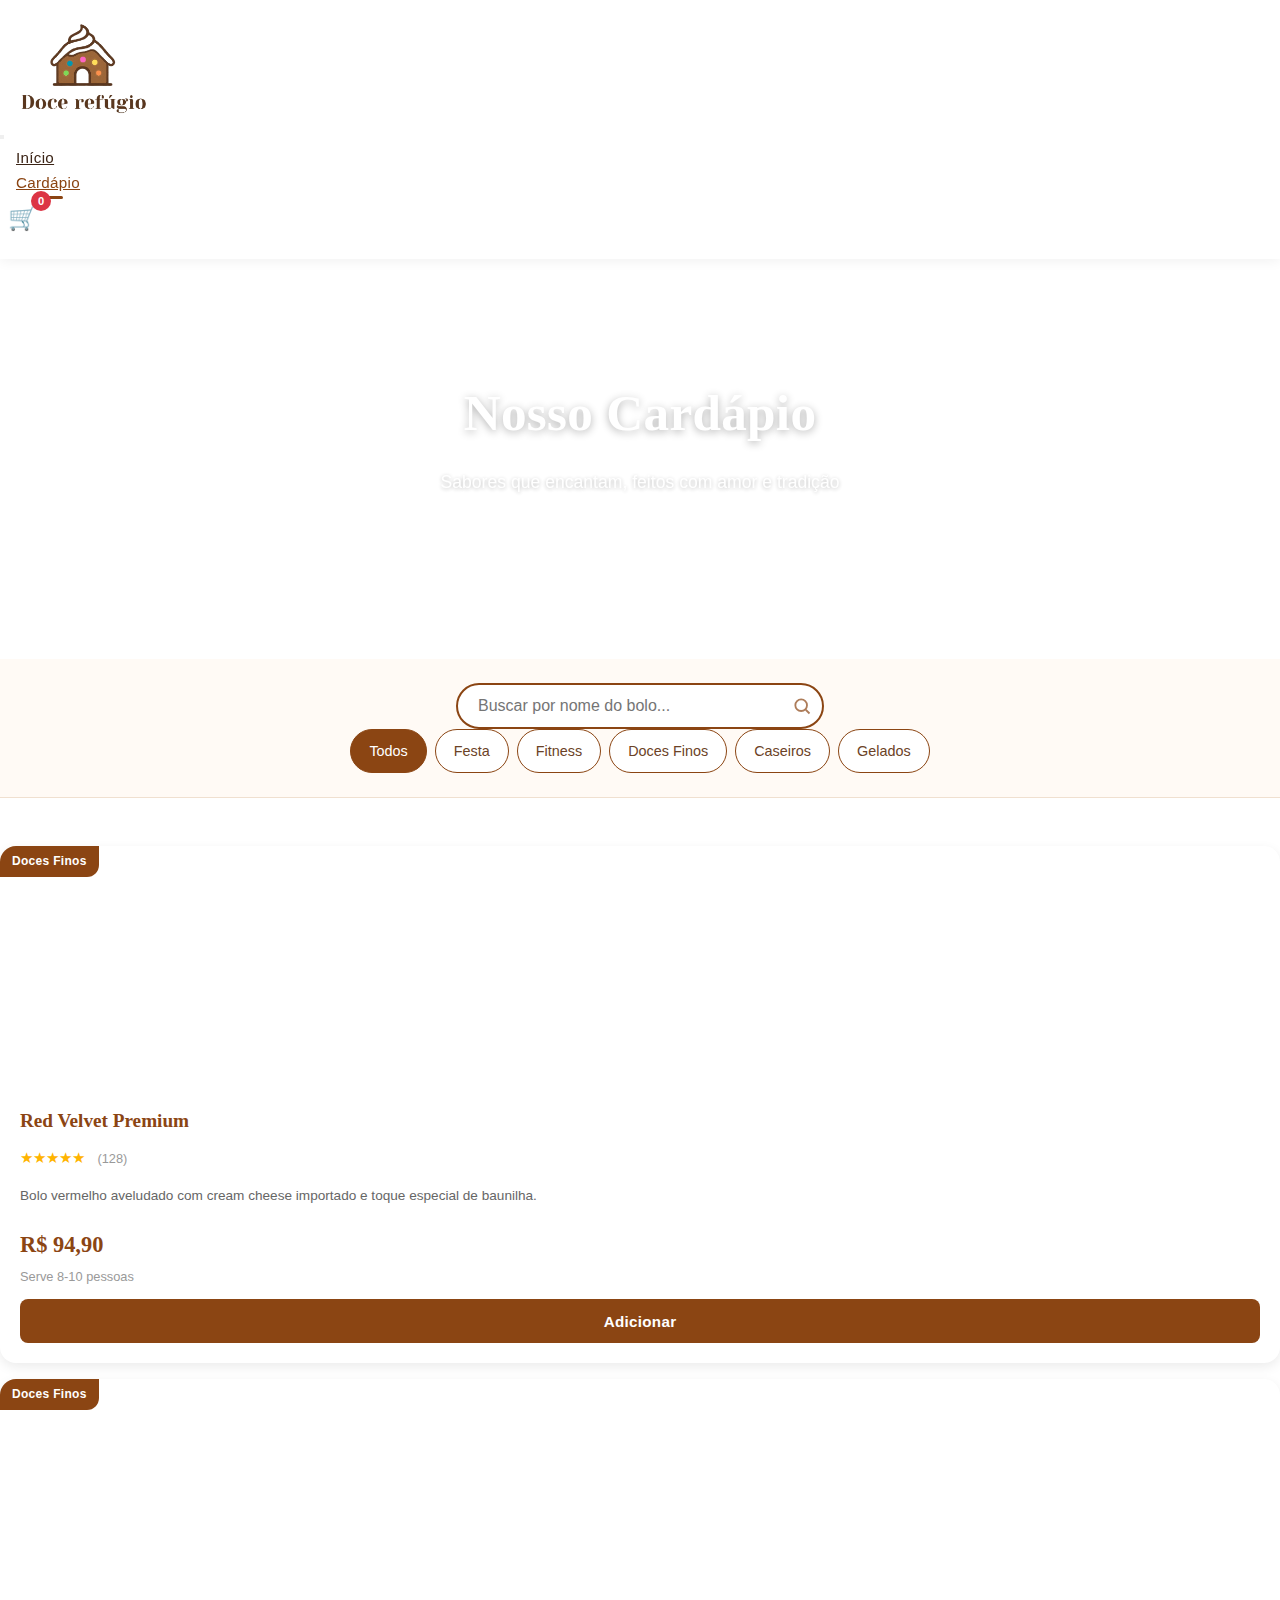
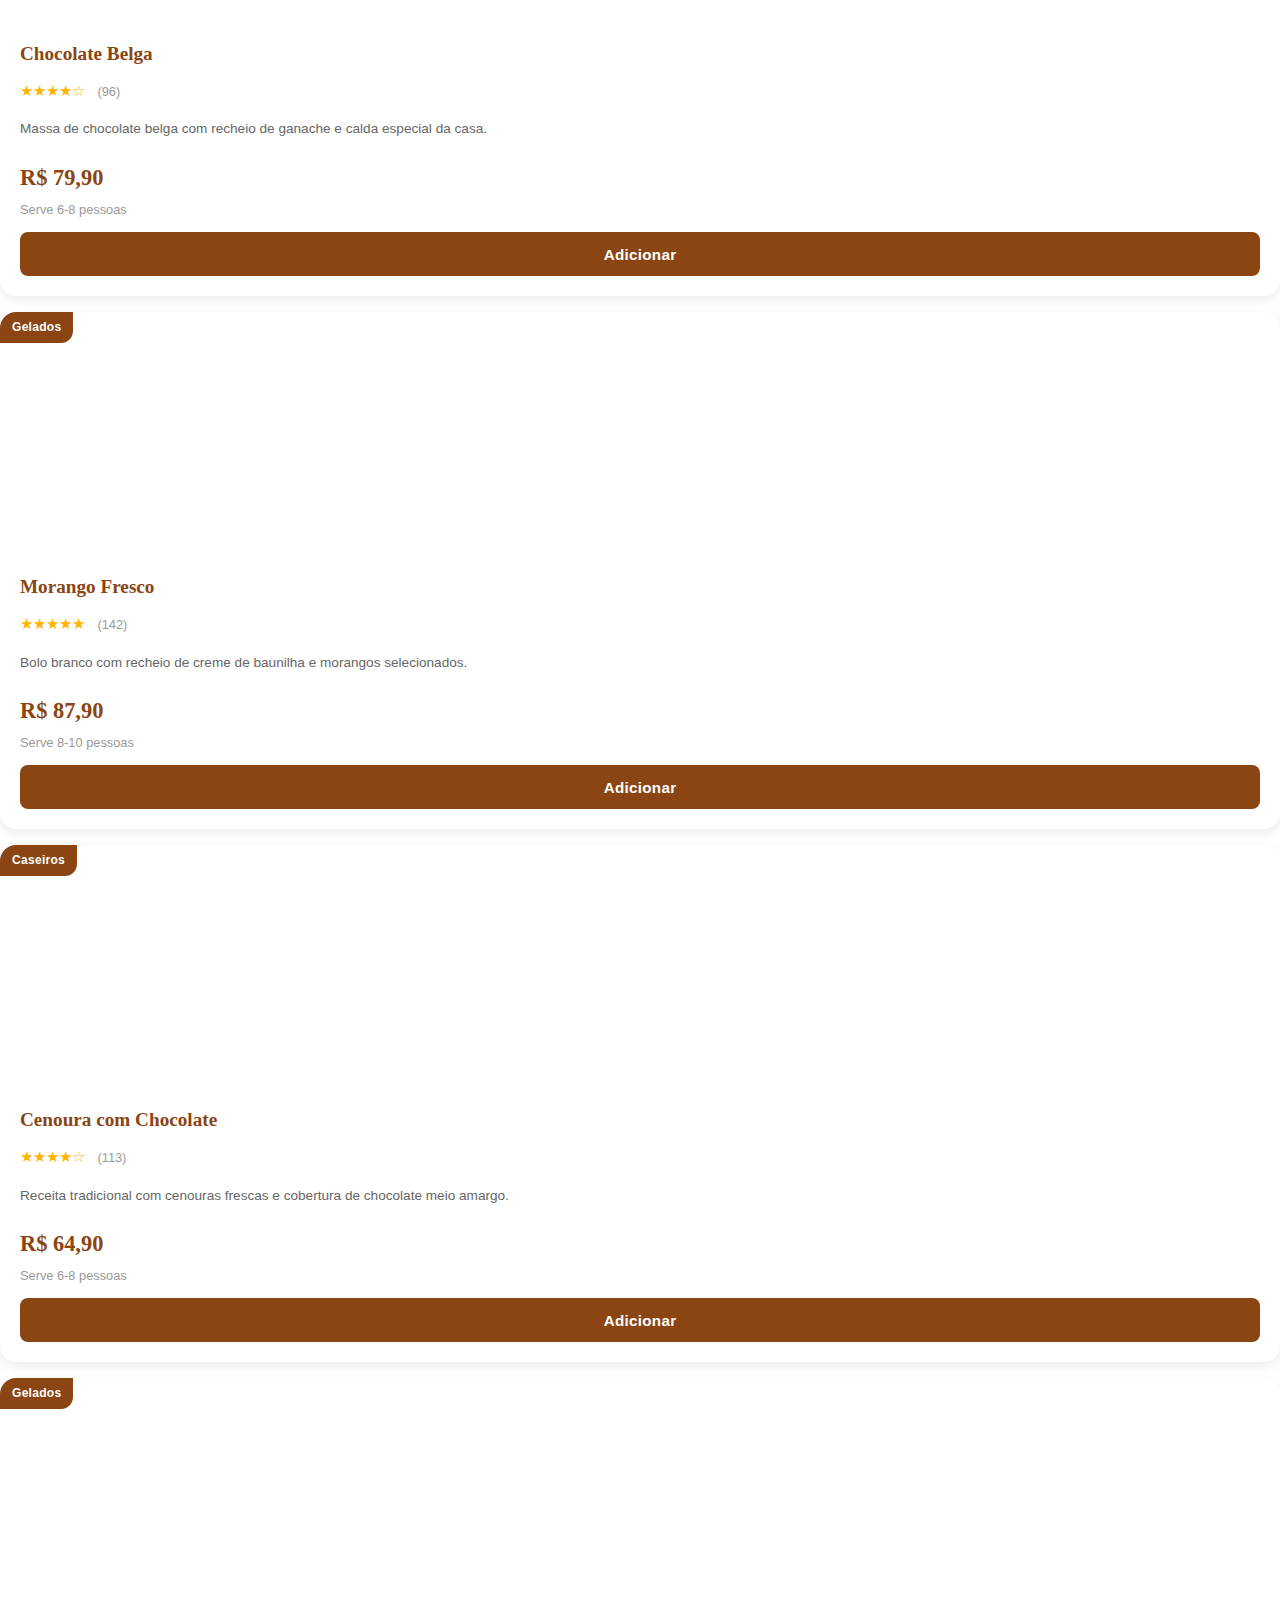
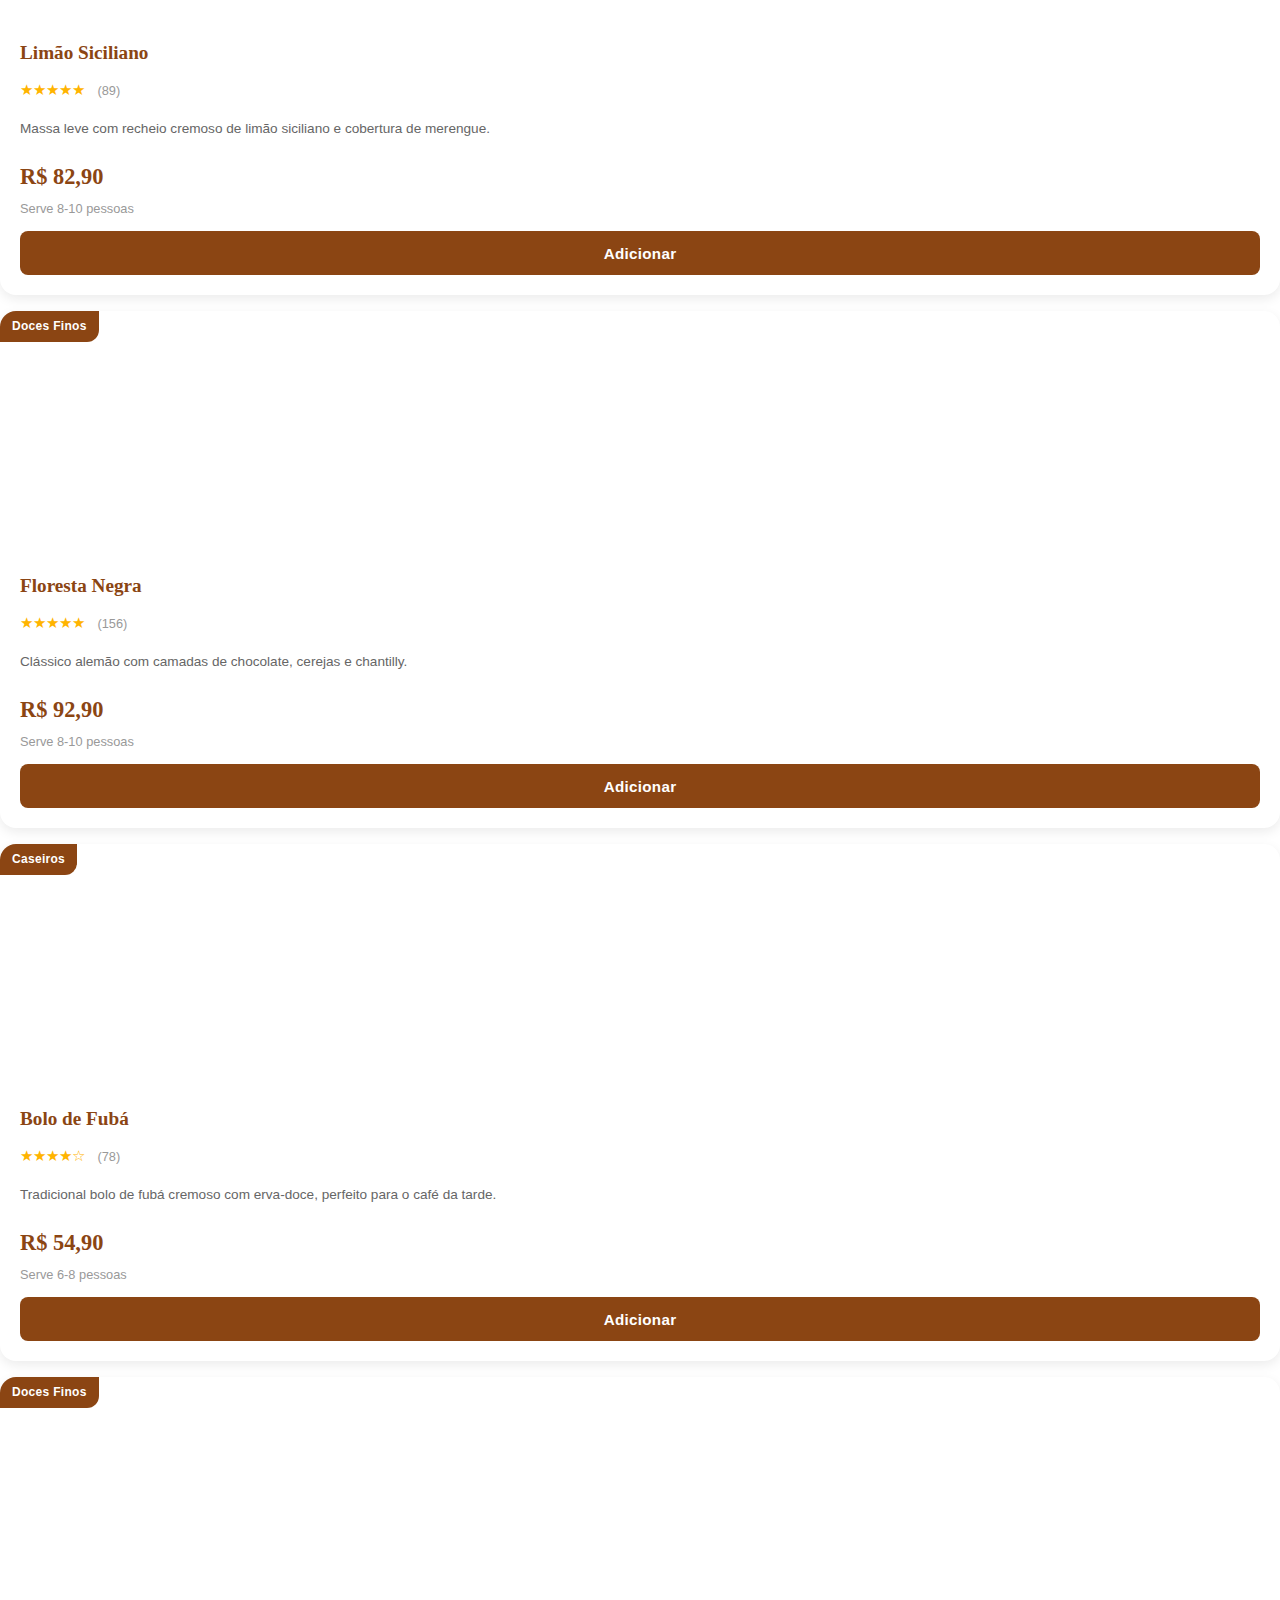
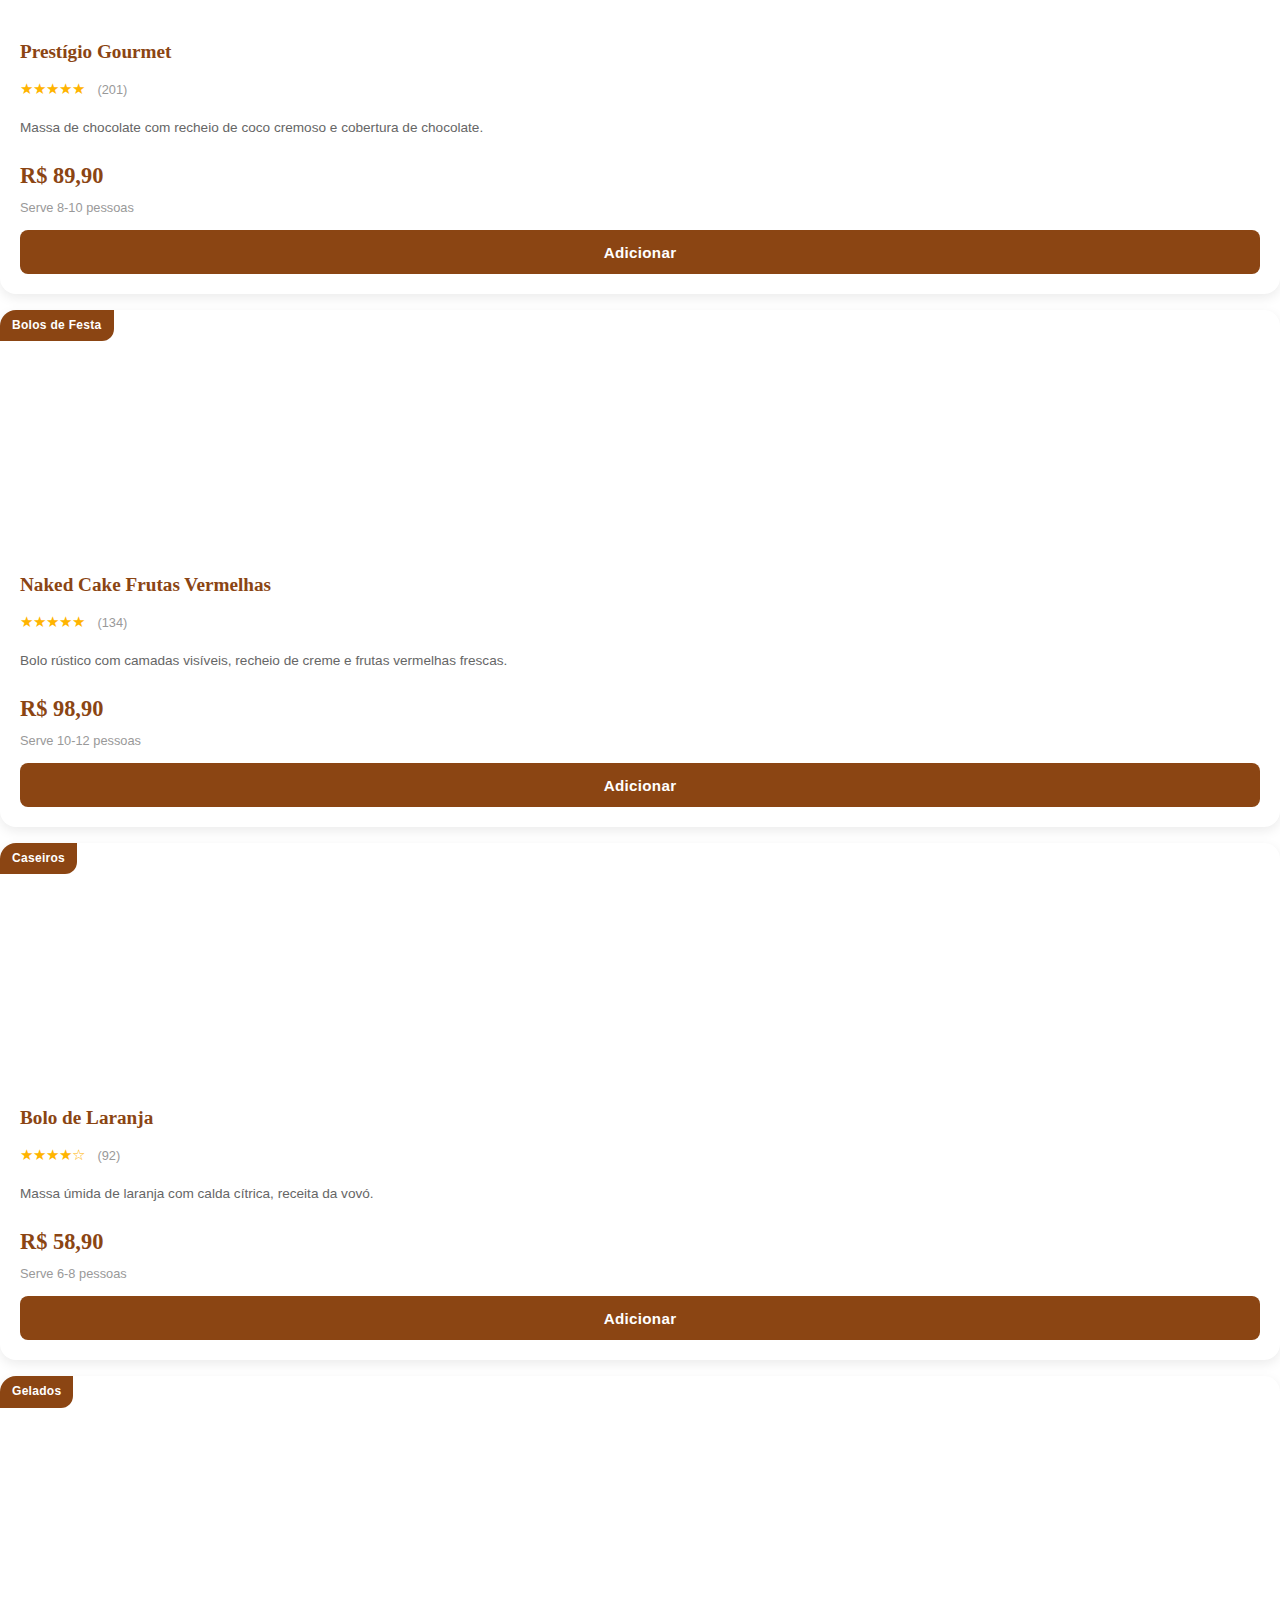
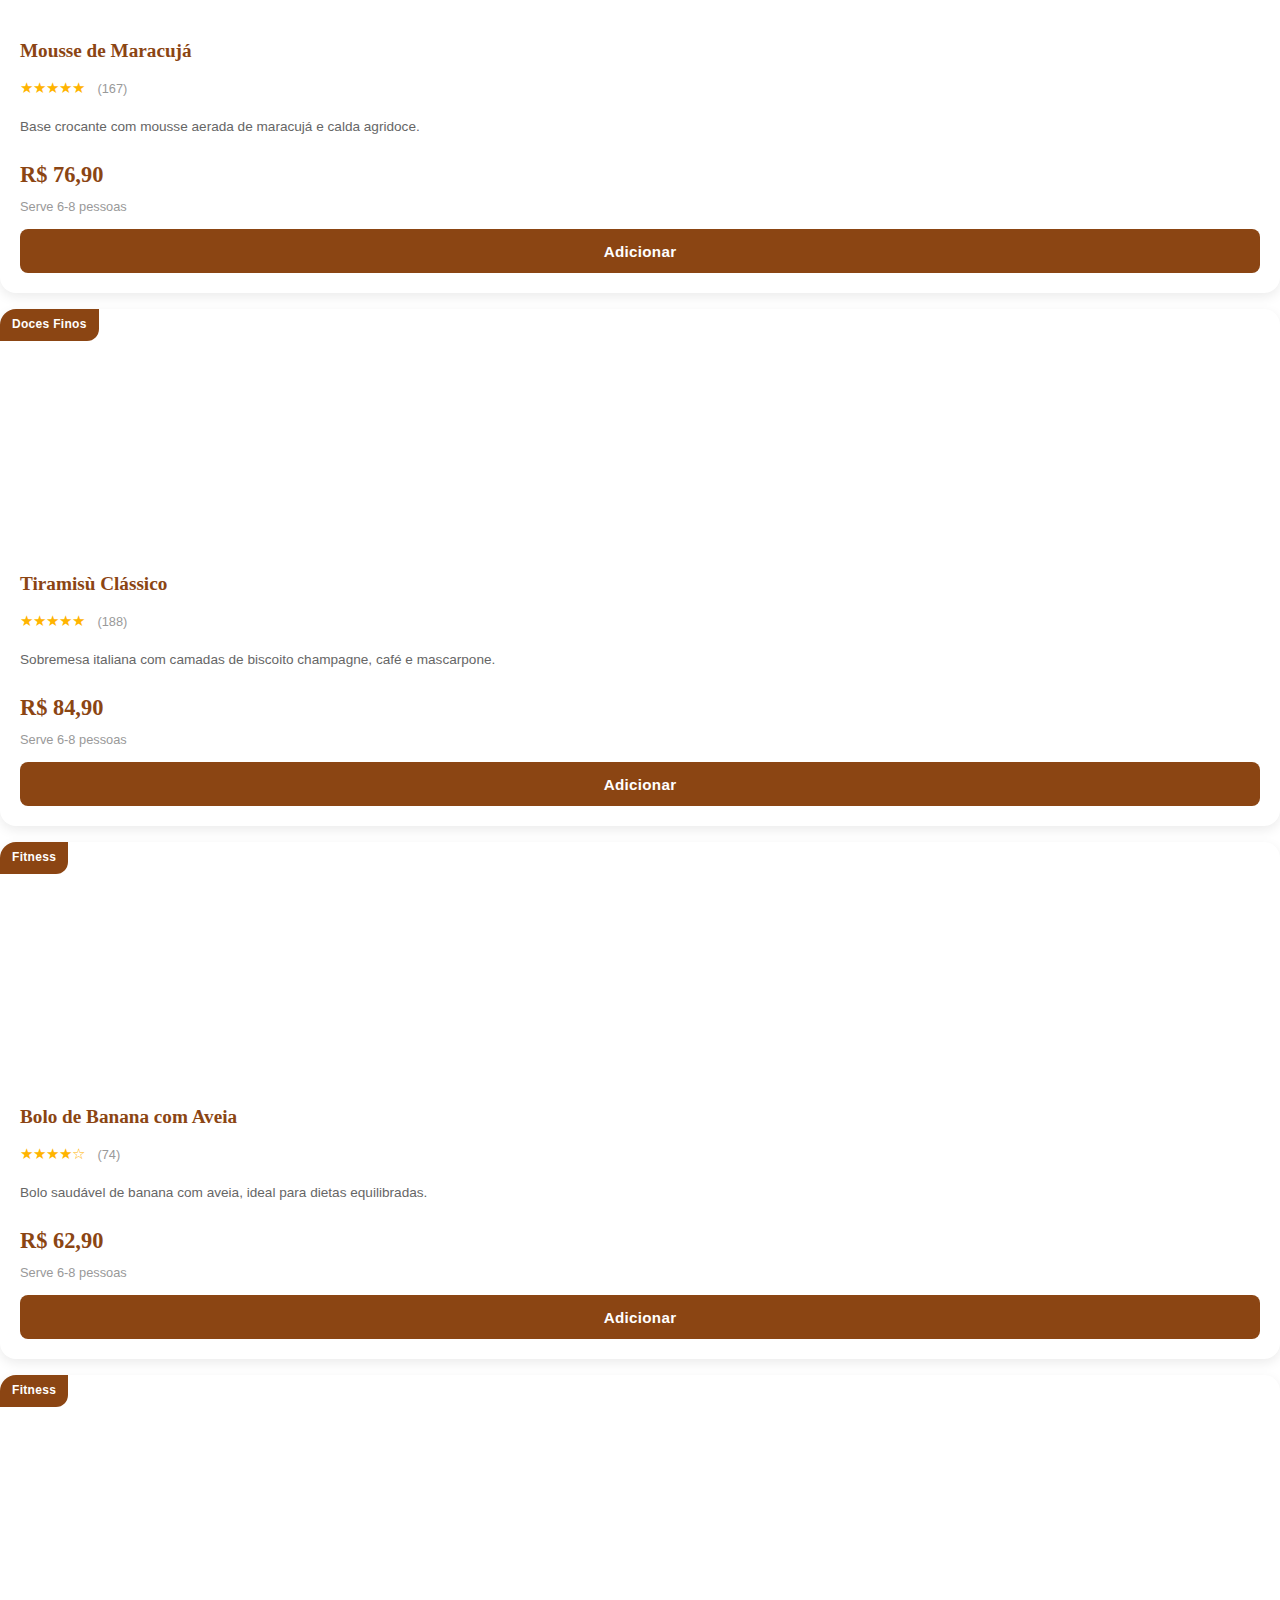
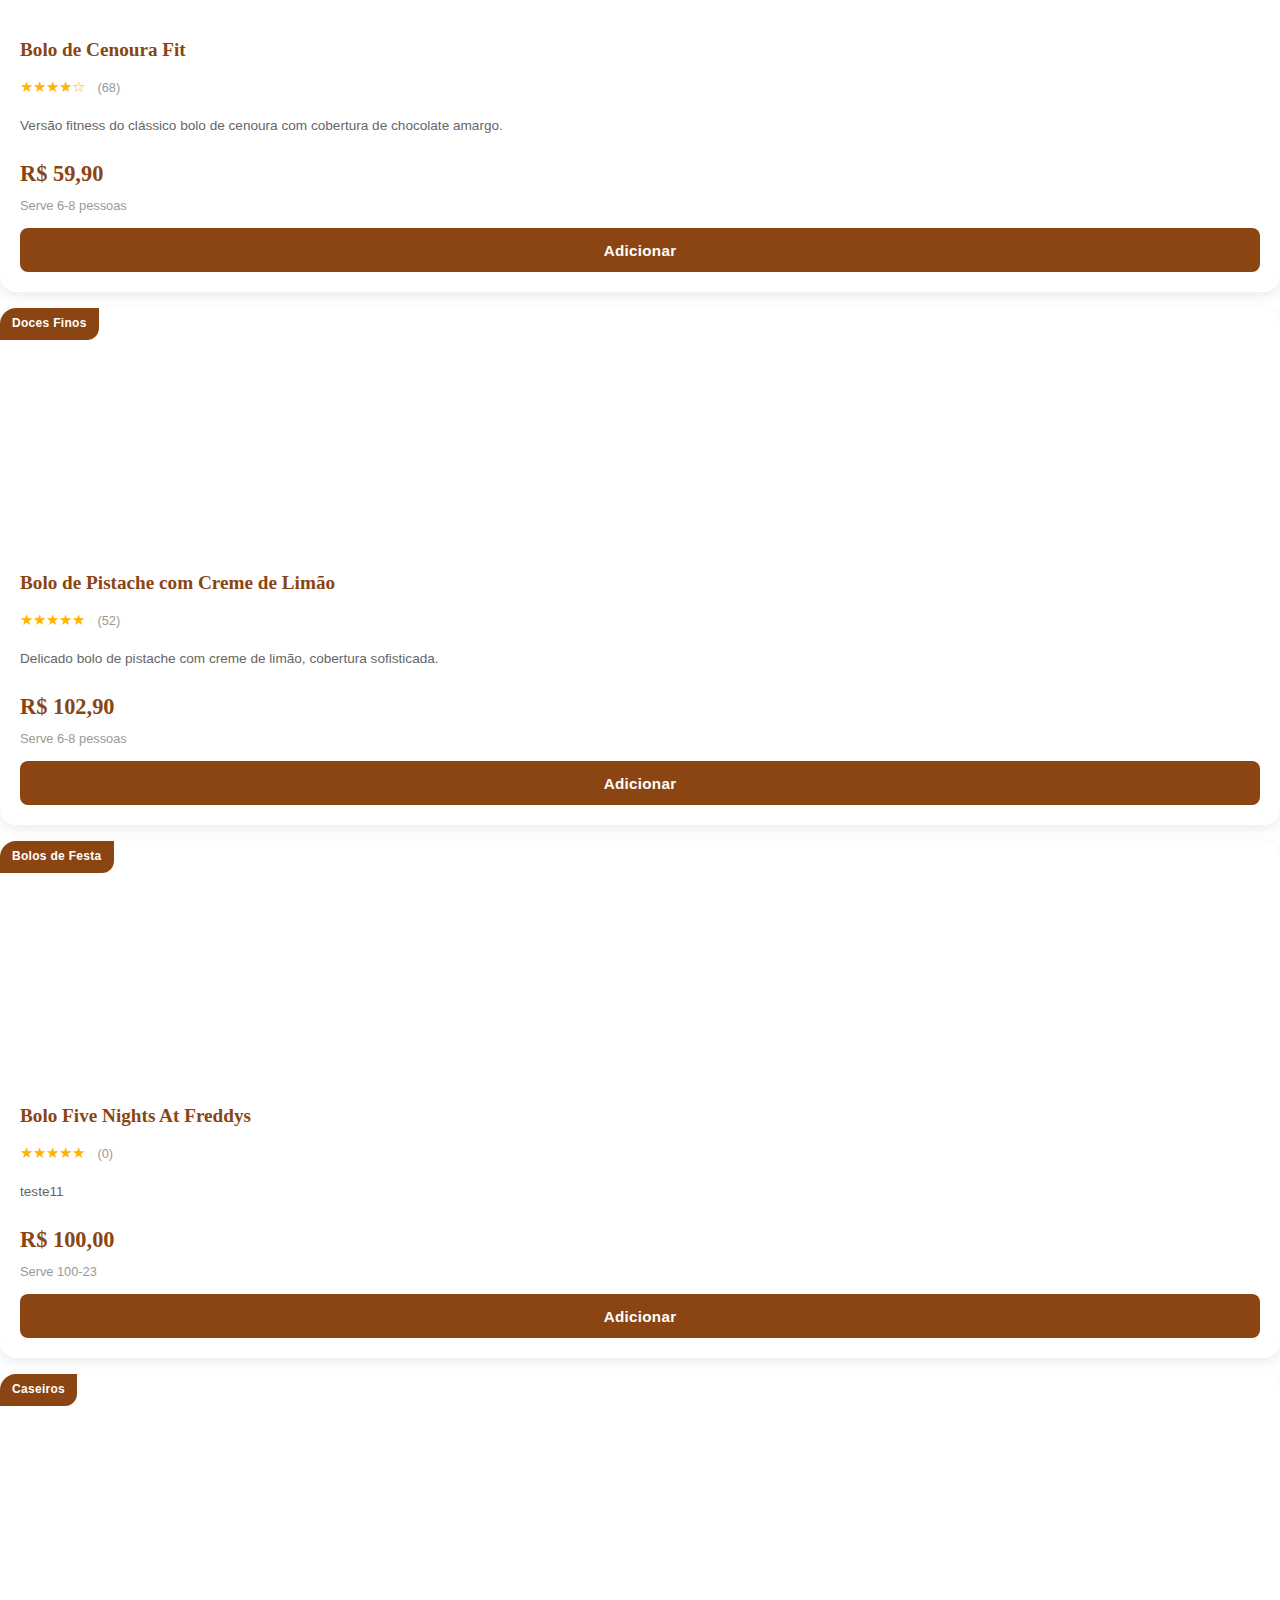
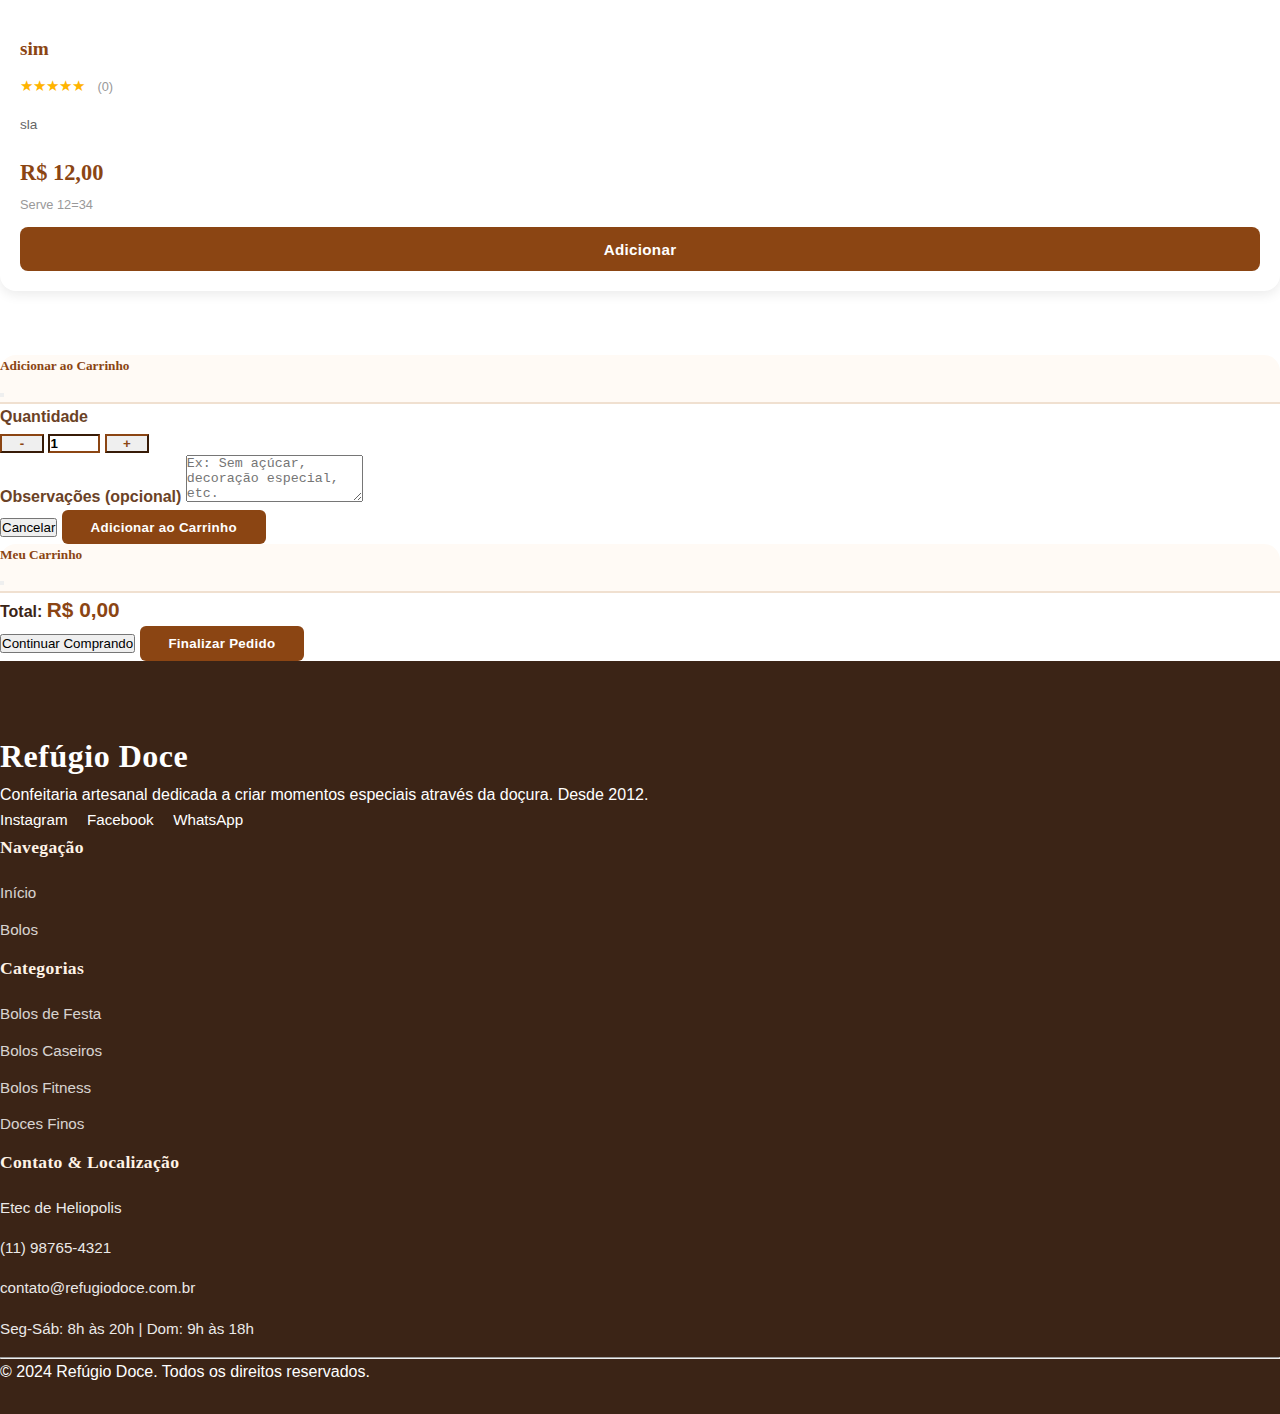
<file: checkout.html>
<!DOCTYPE html>
<html lang="pt-BR">
<head>
    <meta charset="UTF-8">
    <meta name="viewport" content="width=device-width, initial-scale=1.0, maximum-scale=5.0, user-scalable=yes">
    <meta name="description" content="Finalize seu pedido - Refúgio Doce">
    <meta name="theme-color" content="#8B4513">
    <title>Finalizar Pedido - Refúgio Doce</title>
    
    <link href="https://cdn.jsdelivr.net/npm/bootstrap@5.3.2/dist/css/bootstrap.min.css" rel="stylesheet">
    
    <link rel="preconnect" href="https://fonts.googleapis.com">
    <link rel="preconnect" href="https://fonts.gstatic.com" crossorigin>
    <link href="https://fonts.googleapis.com/css2?family=Cormorant+Garamond:wght@400;600;700&family=Montserrat:wght@400;500;600&display=swap" rel="stylesheet">
 
    <link rel="stylesheet" href="style.css">
    <link rel="stylesheet" href="checkout.css">
    <link rel="stylesheet" href="profile-icon.css">
    <link rel="stylesheet" href="profile-override.css">
    <script src="https://unpkg.com/jwt-decode/build/jwt-decode.js"></script>
    <script src="auth.js"></script>
    <script src="profile-handler.js"></script>
    <script src="global-profile-sync.js"></script>
</head>
<body>
    
    <header class="sticky-top">
        <nav class="navbar navbar-expand-lg navbar-light custom-navbar">
            <div class="container">
                <a class="navbar-brand custom-brand" href="index.html">
                    <img src="logo2kk.png" alt="Refúgio Doce" class="navbar-logo">
                </a>
                
                <button class="navbar-toggler custom-toggler ms-auto" type="button" data-bs-toggle="collapse" data-bs-target="#navbarNav">
                    <span class="navbar-toggler-icon"></span>
                </button>
                
                <div class="collapse navbar-collapse" id="navbarNav">
                    <ul class="navbar-nav mx-auto custom-nav">
                        <li class="nav-item">
                            <a class="nav-link" href="index.html">Início</a>
                        </li>
                        <li class="nav-item">
                            <a class="nav-link" href="cardapio.html">Cardápio</a>
                        </li>
                        <li class="nav-item">
                            <a class="nav-link" href="#">Empresa</a>
                        </li>
                        <li class="nav-item">
                            <a class="nav-link" href="#">Contato</a>
                        </li>
                    </ul>
                    
                    <div class="d-flex align-items-center gap-3 custom-actions ms-auto">
                        <div class="vr d-none d-lg-block"></div>
                        <div id="auth-container" class="d-flex align-items-center gap-2">
                            <div id="auth-buttons" class="d-none d-lg-flex gap-2">
                                <a href="login.html" class="btn btn-outline-custom btn-sm">Entrar</a>
                                <a href="login.html" class="btn btn-primary-custom btn-sm">Cadastrar</a>
                            </div>
                            <div id="user-profile-container" style="display: none;">
                                <div class="profile-icon-wrapper">
                                    <svg xmlns="http://www.w3.org/2000/svg" width="40" height="40" fill="currentColor" class="bi bi-person-circle profile-icon" viewBox="0 0 16 16">
                                        <path d="M11 6a3 3 0 1 1-6 0 3 3 0 0 1 6 0z"/>
                                        <path fill-rule="evenodd" d="M0 8a8 8 0 1 1 16 0A8 8 0 0 1 0 8zm8-7a7 7 0 0 0-5.468 11.37C3.242 11.226 4.805 10 8 10s4.757 1.225 5.468 2.37A7 7 0 0 0 8 1z"/>
                                    </svg>
                                </div>
                            </div>
                        </div>
                    </div>
                </div>
            </div>
        </nav>
    </header>

    <!-- Hero Section -->
    <section class="checkout-hero">
        <div class="container text-center">
            <h1 class="checkout-title">Finalizar Pedido</h1>
            <p class="checkout-subtitle">Estamos quase lá! Complete as informações abaixo</p>
        </div>
    </section>

    <!-- Checkout Form -->
    <section class="checkout-section py-5">
        <div class="container">
            <div class="row g-4">
                <!-- Formulário -->
                <div class="col-lg-7">
                    <div class="checkout-card">
                        <!-- Step 1: Tipo de Entrega -->
                        <div class="checkout-step active" id="step1">
                            <div class="step-header">
                                <span class="step-number">1</span>
                                <h3>Tipo de Entrega</h3>
                            </div>
                            <div class="step-content">
                                <div class="delivery-options">
                                    <div class="delivery-option" data-type="retirada">
                                        <div class="option-icon"></div>
                                        <div class="option-content">
                                            <h4>Retirada na Loja</h4>
                                            <p>Retire seu pedido na nossa confeitaria</p>
                                            <span class="option-badge">Grátis</span>
                                        </div>
                                        <div class="option-check">
                                            <input type="radio" name="deliveryType" value="retirada" id="retirada">
                                        </div>
                                    </div>
                                    
                                    <div class="delivery-option" data-type="delivery">
                                        <div class="option-icon"></div>
                                        <div class="option-content">
                                            <h4>Delivery</h4>
                                            <p>Receba em casa com segurança</p>
                                            <span class="option-badge">A partir de R$ 8,00</span>
                                        </div>
                                        <div class="option-check">
                                            <input type="radio" name="deliveryType" value="delivery" id="delivery">
                                        </div>
                                    </div>
                                </div>
                                
                                <button class="btn btn-primary-custom w-100 mt-4" id="nextStep1" disabled>
                                    Continuar
                                </button>
                            </div>
                        </div>

                        <!-- Step 2: Endereço (apenas para delivery) -->
                        <div class="checkout-step" id="step2">
                            <div class="step-header">
                                <span class="step-number">2</span>
                                <h3>Endereço de Entrega</h3>
                            </div>
                            <div class="step-content">
                                <form id="addressForm">
                                    <div class="row g-3">
                                        <div class="col-md-4">
                                            <label for="cep" class="form-label">CEP</label>
                                            <input type="text" class="form-control" id="cep" placeholder="00000-000" required>
                                        </div>
                                        <div class="col-md-8">
                                            <label for="rua" class="form-label">Rua</label>
                                            <input type="text" class="form-control" id="rua" placeholder="Nome da rua" required>
                                        </div>
                                        <div class="col-md-4">
                                            <label for="numero" class="form-label">Número</label>
                                            <input type="text" class="form-control" id="numero" placeholder="123" required>
                                        </div>
                                        <div class="col-md-8">
                                            <label for="complemento" class="form-label">Complemento</label>
                                            <input type="text" class="form-control" id="complemento" placeholder="Apto, Bloco, etc. (opcional)">
                                        </div>
                                        <div class="col-md-6">
                                            <label for="bairro" class="form-label">Bairro</label>
                                            <input type="text" class="form-control" id="bairro" placeholder="Nome do bairro" required>
                                        </div>
                                        <div class="col-md-6">
                                            <label for="cidade" class="form-label">Cidade</label>
                                            <input type="text" class="form-control" id="cidade" placeholder="Cidade" required>
                                        </div>
                                        <div class="col-12">
                                            <label for="referencia" class="form-label">Ponto de Referência</label>
                                            <input type="text" class="form-control" id="referencia" placeholder="Ex: Próximo ao mercado (opcional)">
                                        </div>
                                    </div>
                                </form>
                                
                                <div class="d-flex gap-2 mt-4">
                                    <button class="btn btn-outline-secondary" id="backStep2">
                                        Voltar
                                    </button>
                                    <button class="btn btn-primary-custom flex-grow-1" id="nextStep2">
                                        Continuar
                                    </button>
                                </div>
                            </div>
                        </div>

                        <!-- Step 3: Forma de Pagamento -->
                        <div class="checkout-step" id="step3">
                            <div class="step-header">
                                <span class="step-number">3</span>
                                <h3>Forma de Pagamento</h3>
                            </div>
                            <div class="step-content">
                                <div class="payment-options">
                                    <div class="payment-option" data-payment="pix">
                                        <div class="option-icon"></div>
                                        <div class="option-content">
                                            <h4>PIX</h4>
                                            <p>Pagamento instantâneo</p>
                                        </div>
                                        <div class="option-check">
                                            <input type="radio" name="paymentMethod" value="pix" id="pix">
                                        </div>
                                    </div>
                                    
                                    <div class="payment-option" data-payment="credito">
                                        <div class="option-icon"></div>
                                        <div class="option-content">
                                            <h4>Cartão de Crédito</h4>
                                            <p>Parcelamento disponível</p>
                                        </div>
                                        <div class="option-check">
                                            <input type="radio" name="paymentMethod" value="credito" id="credito">
                                        </div>
                                    </div>
                                    
                                    <div class="payment-option" data-payment="debito">
                                        <div class="option-icon"></div>
                                        <div class="option-content">
                                            <h4>Cartão de Débito</h4>
                                            <p>Pagamento à vista</p>
                                        </div>
                                        <div class="option-check">
                                            <input type="radio" name="paymentMethod" value="debito" id="debito">
                                        </div>
                                    </div>
                                    
                                    <div class="payment-option" data-payment="dinheiro">
                                        <div class="option-icon"></div>
                                        <div class="option-content">
                                            <h4>Dinheiro</h4>
                                            <p>Pagamento na entrega/retirada</p>
                                        </div>
                                        <div class="option-check">
                                            <input type="radio" name="paymentMethod" value="dinheiro" id="dinheiro">
                                        </div>
                                    </div>
                                </div>
                                
                                <div id="changeSection" class="mt-3" style="display: none;">
                                    <label for="changeFor" class="form-label">Troco para quanto?</label>
                                    <input type="text" class="form-control" id="changeFor" placeholder="R$ 100,00">
                                </div>
                                
                                <div class="d-flex gap-2 mt-4">
                                    <button class="btn btn-outline-secondary" id="backStep3">
                                        Voltar
                                    </button>
                                    <button class="btn btn-primary-custom flex-grow-1" id="finishCheckout" disabled>
                                        Finalizar Pedido
                                    </button>
                                </div>
                            </div>
                        </div>
                    </div>
                </div>

                <!-- Resumo do Pedido -->
                <div class="col-lg-5">
                    <div class="order-summary">
                        <h3 class="summary-title">Resumo do Pedido</h3>
                        
                        <div class="summary-items" id="summaryItems">
                            <!-- Itens serão inseridos via JS -->
                        </div>
                        
                        <div class="summary-divider"></div>
                        
                        <div class="summary-totals">
                            <div class="summary-row">
                                <span>Subtotal</span>
                                <span id="subtotal">R$ 0,00</span>
                            </div>
                            <div class="summary-row">
                                <span>Taxa de Entrega</span>
                                <span id="deliveryFee">R$ 0,00</span>
                            </div>
                            <div class="summary-row total">
                                <span>Total</span>
                                <span id="totalAmount">R$ 0,00</span>
                            </div>
                        </div>
                    </div>
                </div>
            </div>
        </div>
    </section>

    <!-- Modal de Confirmação -->
    <div class="modal fade" id="confirmationModal" tabindex="-1" aria-labelledby="confirmationModalLabel" aria-hidden="true">
        <div class="modal-dialog modal-dialog-centered">
            <div class="modal-content">
                <div class="modal-header border-0">
                    <button type="button" class="btn-close" data-bs-dismiss="modal" aria-label="Close"></button>
                </div>
                <div class="modal-body text-center py-5">
                    <div class="success-icon mb-4">✓</div>
                    <h3 class="mb-3">Pedido Realizado com Sucesso!</h3>
                    <p class="text-muted mb-4">Seu pedido foi confirmado e está sendo preparado com todo carinho.</p>
                    <div class="order-number mb-4">
                        <small class="text-muted">Número do Pedido</small>
                        <h4 id="orderNumber" class="text-primary-custom">#0000</h4>
                    </div>
                    <button type="button" class="btn btn-primary-custom" onclick="window.location.href='cardapio.html'">
                        Voltar ao Cardápio
                    </button>
                </div>
            </div>
        </div>
    </div>

    <!-- Footer -->
    <footer class="bg-dark text-white pt-5 mt-5">
        <div class="container">
            <div class="row g-4">
                <div class="col-lg-4">
                    <div class="footer-brand mb-3">
                        
                        <h3>Refúgio Doce</h3>
                    </div>
                    <p class="text-light opacity-75 mb-4">
                        Confeitaria artesanal dedicada a criar momentos especiais através da doçura. Desde 2012.
                    </p>
                </div>
                
                <div class="col-lg-4">
                    <h4 class="footer-title">Contato</h4>
                    <ul class="contact-info">
                        <li> Etec de Heliopolis</li>
                        <li> (11) 98765-4321</li>
                        <li> contato@refugiodoce.com.br</li>
                    </ul>
                </div>
                
                <div class="col-lg-4">
                    <h4 class="footer-title">Horário de Funcionamento</h4>
                    <p class="text-light opacity-75">
                        Seg-Sáb: 8h às 20h<br>
                        Dom: 9h às 18h
                    </p>
                </div>
            </div>
            
            <hr class="my-4 opacity-25">
            
            <div class="text-center opacity-75 pb-4">
                &copy; 2024 Refúgio Doce. Todos os direitos reservados.
            </div>
        </div>
    </footer>

    <script src="https://cdn.jsdelivr.net/npm/bootstrap@5.3.2/dist/js/bootstrap.bundle.min.js"></script>
    <script src="checkout_api.js"></script>


</body>
</html>
</file>
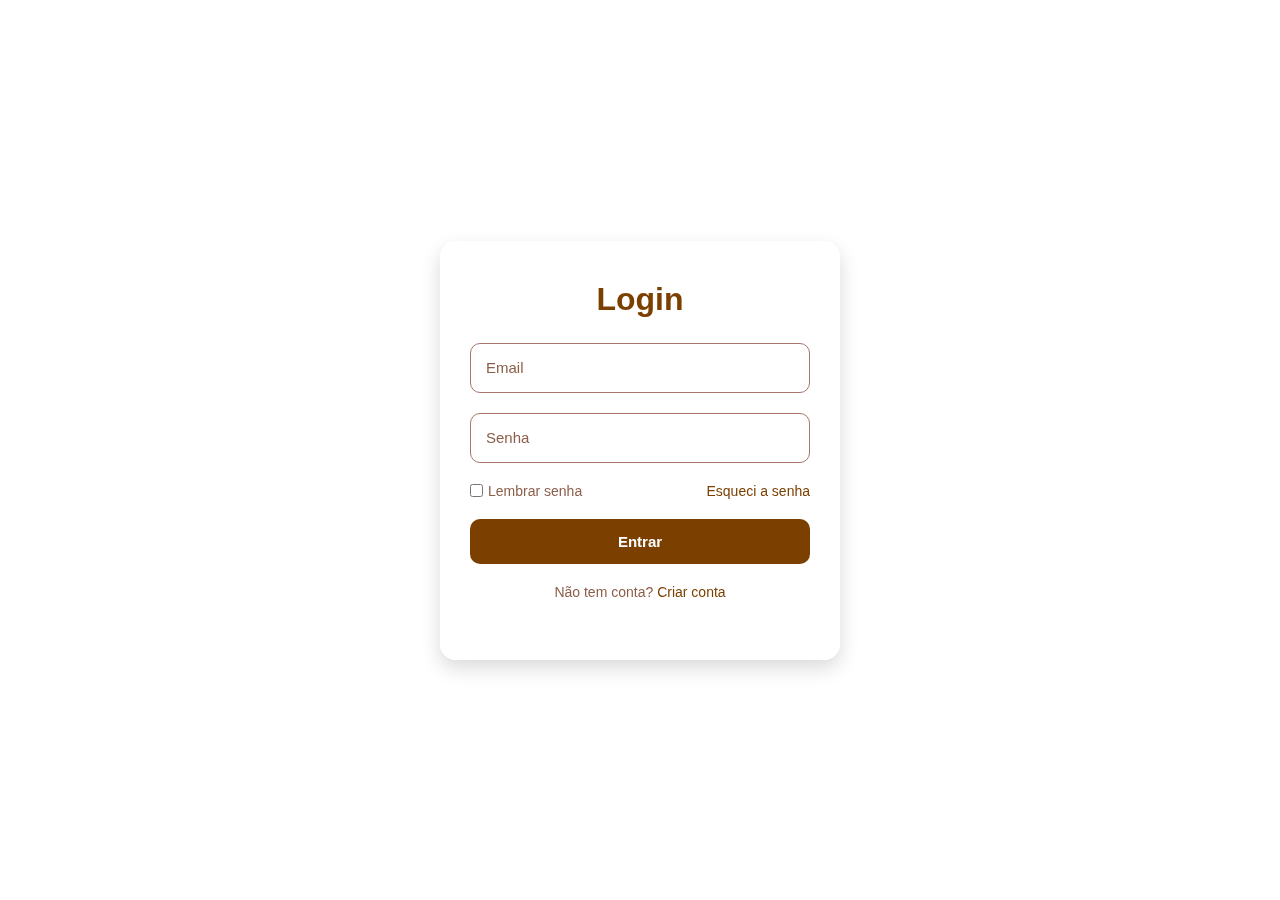
<file: login.html>
<!DOCTYPE html>
<html lang="pt-br">

<head>
    <meta charset="UTF-8" />
    <meta name="viewport" content="width=device-width, initial-scale=1.0" />
    <link rel="stylesheet" href="https://unpkg.com/boxicons@2.1.4/css/boxicons.min.css" />
    <link rel="stylesheet" href="login.css" />

    <!-- Google Sign-In API -->
    <script src="https://accounts.google.com/gsi/client" async defer></script>

    <!-- JWT Decoder -->
    <script src="https://cdn.jsdelivr.net/npm/jwt-decode/build/jwt-decode.min.js"></script>


    <!-- Firebase SDKs -->
    <script src="https://www.gstatic.com/firebasejs/8.10.0/firebase-app.js"></script>
    <script src="https://www.gstatic.com/firebasejs/8.10.0/firebase-auth.js"></script>

    <!-- Firebase Config -->
    <script src="firebase_config.js"></script>

    <title>Login</title>
</head>

<body>
    <main class="container">
        <form>
            <h1>Login</h1>

            <div class="input-box">
                <input placeholder="Email" type="email" id="usuario" required />
                <i class="bx bxs-envelope"></i>
            </div>

            <div class="input-box">
                <input placeholder="Senha" type="password" id="senha" required />
                <i class="bx bxs-lock-alt"></i>
            </div>

            <div class="remember">
                <label>
                    <input type="checkbox" />
                    Lembrar senha
                </label>
                <a href="#">Esqueci a senha</a>
            </div>

            <button type="submit" class="login">Entrar</button>

            <div class="register-link">
                <p>Não tem conta? <a href="#" onclick="toggleForm(true); return false;">Criar conta</a></p>
            </div>
        </form>

        <!-- Google Button FORA do form (assim não é removido pelo innerHTML do form) -->
        <div id="google-login-wrapper" style="margin-top:12px; text-align:center;">
            <div id="google-login-button" class="google-login-button"></div>
        </div>
    </main>

    <!-- auth.js DEPOIS do HTML existir -->
    <script src="auth.js"></script>

    <!-- login.js por último -->
    <script src="login.js"></script>
</body>

</html>
</file>
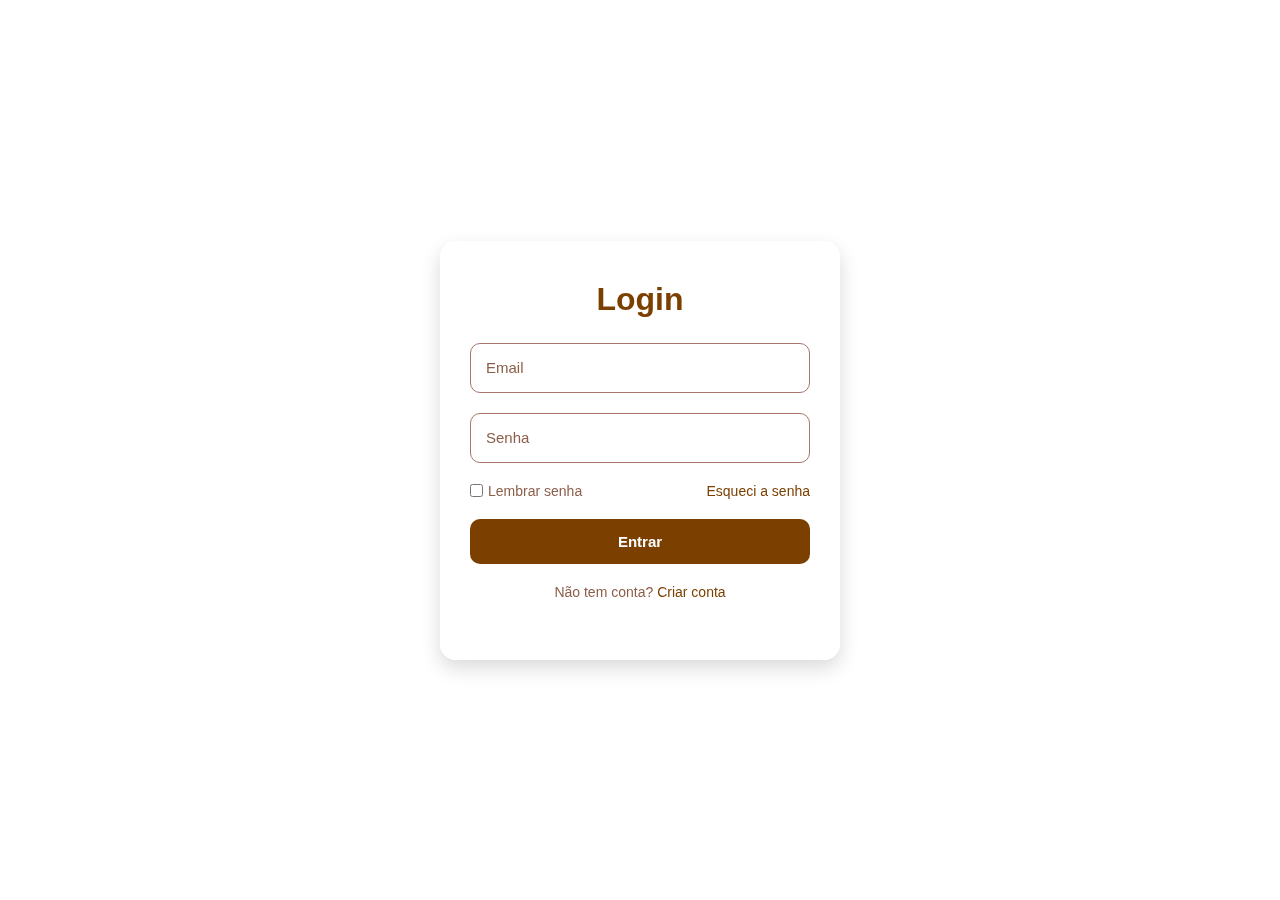
<file: perfil.html>
<!DOCTYPE html>
<html lang="pt-BR">
<head>
    <meta charset="UTF-8">
    <meta name="viewport" content="width=device-width, initial-scale=1.0">
    <title>Perfil do Usuário - Refúgio Doce</title>
    <link href="https://cdn.jsdelivr.net/npm/bootstrap@5.3.2/dist/css/bootstrap.min.css" rel="stylesheet">
    <link rel="preconnect" href="https://fonts.googleapis.com">
    <link rel="preconnect" href="https://fonts.gstatic.com" crossorigin>
    <link href="https://fonts.googleapis.com/css2?family=Cormorant+Garamond:wght@300;400;500;600;700&family=Montserrat:wght@300;400;500;600;700&display=swap" rel="stylesheet">
    <link rel="stylesheet" href="perfil.css">
</head>
<body>

<header class="topbar">
    <button class="btn-voltar" onclick="history.back()">Voltar</button>
    <h2>Meu Perfil</h2>
    <button class="btn-salvar">
        <span class="btn-text">Salvar</span>
        
    </button>
</header>

<div class="background-decoration">
    <div class="floating-shape shape-1"></div>
    <div class="floating-shape shape-2"></div>
    <div class="floating-shape shape-3"></div>
</div>

<section class="container-perfil">

    <!-- Seção Foto com Destaque -->
    <div class="profile-hero">
        <div class="foto-area">
            <div class="foto-container">
                <img src="" alt="Foto de perfil" class="foto" id="userPhoto" style="display: none;">
                <div class="foto-placeholder" id="photoPlaceholder">
                    <svg xmlns="http://www.w3.org/2000/svg" width="70" height="70" fill="currentColor" class="bi bi-person-circle profile-icon" viewBox="0 0 16 16">
                        <path d="M11 6a3 3 0 1 1-6 0 3 3 0 0 1 6 0z"/>
                        <path fill-rule="evenodd" d="M0 8a8 8 0 1 1 16 0A8 8 0 0 1 0 8zm8-7a7 7 0 0 0-5.468 11.37C3.242 11.226 4.805 10 8 10s4.757 1.225 5.468 2.37A7 7 0 0 0 8 1z"/>
                    </svg>
                </div>
            </div>
            <input type="file" id="photoInput" accept="image/*" style="display: none;">
            <button class="editar-foto" onclick="document.getElementById('photoInput').click()">
                <svg width="16" height="16" viewBox="0 0 24 24" fill="none">
                    <path d="M11 4H4a2 2 0 0 0-2 2v14a2 2 0 0 0 2 2h14a2 2 0 0 0 2-2v-7" stroke="currentColor" stroke-width="2"/>
                    <path d="M18.5 2.5a2.121 2.121 0 0 1 3 3L12 15l-4 1 1-4 9.5-9.5z" stroke="currentColor" stroke-width="2"/>
                </svg>
            </button>
        </div>
        <div class="profile-welcome">
            <h1 class="welcome-title">Olá, <span class="user-name">Maria</span>!</h1>
            <p class="welcome-subtitle">Gerencie suas informações e preferências</p>
        </div>
    </div>

    <!-- Informações Pessoais -->
    <div class="section-card">
        <div class="section-header">
            <div class="section-icon">
                <svg width="24" height="24" viewBox="0 0 24 24" fill="currentColor">
                    <path d="M12 12c2.21 0 4-1.79 4-4s-1.79-4-4-4-4 1.79-4 4 1.79 4 4 4zm0 2c-2.67 0-8 1.34-8 4v2h16v-2c0-2.66-5.33-4-8-4z"/>
                </svg>
            </div>
            <h3 class="section-title">Informações Pessoais</h3>
        </div>
        <div class="form-grid">
            <div class="campo">
                <label>Nome</label>
                <input type="text" value="Maria" class="input-elegant">
            </div>
            <div class="campo">
                <label>Sobrenome</label>
                <input type="text" value="de Almeida" class="input-elegant">
            </div>
            <div class="campo">
                <label>Cidade</label>
                <input type="text" value="São Carlos" class="input-elegant">
            </div>
            <div class="campo">
                <label>Nascimento</label>
                <input type="text" value="25/04/1995" class="input-elegant">
            </div>
        </div>
        <div class="campo full">
            <label>Biografia</label>
            <textarea rows="3" class="input-elegant">Sou apaixonada por confeitaria e sempre busco os melhores bolos para minhas celebrações especiais!</textarea>
        </div>
        <div class="campo full">
            <label>Profissão</label>
            <input type="text" value="Confeiteira" class="input-elegant">
        </div>
    </div>

    <!-- Preferências -->
    <div class="section-card">
        <div class="section-header">
            <div class="section-icon">
                <svg width="24" height="24" viewBox="0 0 24 24" fill="currentColor">
                    <path d="M15.5 14h-.79l-.28-.27C15.41 12.59 16 11.11 16 9.5 16 5.91 13.09 3 9.5 3S3 5.91 3 9.5 5.91 16 9.5 16c1.61 0 3.09-.59 4.23-1.57l.27.28v.79l5 4.99L20.49 19l-4.99-5zm-6 0C7.01 14 5 11.99 5 9.5S7.01 5 9.5 5 14 7.01 14 9.5 11.99 14 9.5 14z"/>
                </svg>
            </div>
            <h3 class="section-title">Preferências</h3>
        </div>
        <div class="toggle-grid">
            <div class="toggle-item">
                <div class="toggle-info">
                    <span class="toggle-title">Promoções especiais</span>
                    <span class="toggle-description">Receba ofertas exclusivas</span>
                </div>
                <label class="switch">
                    <input type="checkbox" checked>
                    <span class="slider"></span>
                </label>
            </div>
            <div class="toggle-item">
                <div class="toggle-info">
                    <span class="toggle-title">Novos sabores</span>
                    <span class="toggle-description">Notificações de lançamentos</span>
                </div>
                <label class="switch">
                    <input type="checkbox" checked>
                    <span class="slider"></span>
                </label>
            </div>
            <div class="toggle-item">
                <div class="toggle-info">
                    <span class="toggle-title">Lembretes</span>
                    <span class="toggle-description">Lembretes de aniversário</span>
                </div>
                <label class="switch">
                    <input type="checkbox">
                    <span class="slider"></span>
                </label>
            </div>
        </div>
    </div>

   

    <!-- Menu Principal -->
    <div class="section-card">
        <div class="section-header">
            <div class="section-icon">
                <svg width="24" height="24" viewBox="0 0 24 24" fill="currentColor">
                    <path d="M19 3H5c-1.1 0-2 .9-2 2v14c0 1.1.9 2 2 2h14c1.1 0 2-.9 2-2V5c0-1.1-.9-2-2-2zM9 17H7v-7h2v7zm4 0h-2V7h2v10zm4 0h-2v-4h2v4z"/>
                </svg>
            </div>
            <h3 class="section-title">Minha Conta</h3>
        </div>
        <div class="menu-grid">
            <a href="#" class="menu-item" id="meusPedidosBtn">
                <div class="menu-icon">
                    <svg width="24" height="24" viewBox="0 0 24 24" fill="currentColor">
                        <path d="M19 3H5c-1.1 0-2 .9-2 2v14c0 1.1.9 2 2 2h14c1.1 0 2-.9 2-2V5c0-1.1-.9-2-2-2zM9 17H7v-7h2v7zm4 0h-2V7h2v10zm4 0h-2v-4h2v4z"/>
                    </svg>
                </div>
                <div class="menu-content">
                    <span class="menu-title">Meus Pedidos</span>
                    <span class="menu-description">Acompanhe seus pedidos</span>
                </div>
                <div class="menu-arrow">›</div>
            </a>
            <a href="#" class="menu-item sair" id="logoutBtn">
                <div class="menu-icon">
                    <svg width="24" height="24" viewBox="0 0 24 24" fill="currentColor">
                        <path d="M17 7l-1.41 1.41L18.17 11H8v2h10.17l-2.58 2.58L17 17l5-5zM4 5h8V3H4c-1.1 0-2 .9-2 2v14c0 1.1.9 2 2 2h8v-2H4V5z"/>
                    </svg>
                </div>
                <div class="menu-content">
                    <span class="menu-title">Sair</span>
                    <span class="menu-description">Encerrar sessão</span>
                </div>
                <div class="menu-arrow">›</div>
            </a>
        </div>
    </div>

</section>

<!-- Container de pedidos -->
<div id="ordersContainer" class="orders-container" style="display: none;">
    <h2>Meus Pedidos</h2>
    <button onclick="closeOrders()" class="btn btn-secondary mb-3">Fechar</button>
    <div id="ordersList" class="list-group"></div>
</div>

<script src="perfil.js"></script>
</body>
</html>
</file>
<file: style.css>
/* === VARIÁVEIS GLOBAIS === */
:root {
  --cor-primaria: #8B4513;
  --cor-secundaria: #D2691E;
  --cor-hover: #A0522D;
  --cor-texto: #3b2416;
  --cor-clara: #fff3e6;
  --sombra-suave: 0 4px 12px rgba(0,0,0,0.08);
  --transicao-padrao: all 0.3s ease;
}

* {
  margin: 0;
  padding: 0;
  box-sizing: border-box;
}

body {
  font-family: 'Montserrat', sans-serif;
  color: var(--cor-texto);
  line-height: 1.6;
  overflow-x: hidden;
}

h1, h2, h3, h4, h5, h6 {
  font-family: 'Cormorant Garamond', serif;
  font-weight: 600;
}

/* === NAVBAR === */
.custom-navbar {
  background: rgba(255, 255, 255, 0.98);
  backdrop-filter: blur(10px);
  box-shadow: 0 2px 12px rgba(0,0,0,0.06);
  padding: 1.2rem 0;
  transition: var(--transicao-padrao);
}

.custom-brand {
  font-family: 'Cormorant Garamond', serif;
  font-size: 1.8rem;
  font-weight: 700;
  color: var(--cor-primaria) !important;
  display: flex;
  align-items: center;
  gap: 0.5rem;
  letter-spacing: 0.5px;
}

.custom-nav .nav-link {
  color: var(--cor-texto);
  font-weight: 500;
  padding: 0.5rem 1rem;
  transition: all 0.3s ease;
  position: relative;
  font-size: 0.95rem;
  letter-spacing: 0.3px;
}

.custom-nav .nav-link:hover {
  color: var(--cor-primaria);
  transform: translateY(-1px);
}

.custom-nav .nav-link.active {
  color: var(--cor-primaria);
}

.custom-nav .nav-link.active::after {
  content: '';
  position: absolute;
  bottom: 0;
  left: 50%;
  transform: translateX(-50%);
  width: 30px;
  height: 3px;
  background: var(--cor-primaria);
  border-radius: 2px;
}

.btn-icon {
  background: transparent;
  border: none;
  font-size: 1.2rem;
  cursor: pointer;
  transition: all 0.3s ease;
  padding: 0.5rem;
}

.profile-image-navbar {
    width: 40px;
    height: 40px;
    border-radius: 50%;
    object-fit: cover;
    border: 2px solid var(--cor-primaria);
    cursor: pointer;
}

.btn-icon:hover {
  transform: scale(1.1);
  color: var(--cor-primaria);
}

.cart-badge {
  position: absolute;
  top: -5px;
  right: -5px;
  background: var(--cor-primaria);
  color: white;
  font-size: 0.7rem;
  padding: 2px 6px;
  border-radius: 10px;
  font-weight: 600;
}

.btn-outline-custom {
  border: 2px solid var(--cor-primaria);
  color: var(--cor-primaria);
  font-weight: 600;
  padding: 0.6rem 1.8rem;
  transition: all 0.3s ease;
  border-radius: 6px;
  letter-spacing: 0.3px;
}

.btn-outline-custom:hover {
  background: var(--cor-primaria);
  color: white;
  transform: translateY(-2px);
  box-shadow: 0 4px 12px rgba(139, 69, 19, 0.25);
}

.btn-primary-custom {
  background: var(--cor-primaria);
  color: white;
  border: none;
  font-weight: 600;
  padding: 0.6rem 1.8rem;
  transition: all 0.3s ease;
  border-radius: 6px;
  letter-spacing: 0.3px;
}

.btn-primary-custom:hover {
  background: var(--cor-hover);
  transform: translateY(-2px);
  box-shadow: 0 6px 16px rgba(139, 69, 19, 0.35);
}

/* === HERO SECTION === */
.hero-section-new {
  position: relative;
  background: linear-gradient(135deg, #FFF5E6 0%, #FFE4CC 50%, #FFDAB9 100%);
  overflow: hidden;
  min-height: 90vh;
  display: flex;
  align-items: center;
}

.hero-background {
  position: absolute;
  top: 0;
  left: 0;
  width: 100%;
  height: 100%;
  overflow: hidden;
  z-index: 0;
}


/* Formas geométricas decorativas */
.floating-shape {
  position: absolute;
  border-radius: 50%;
  opacity: 0.08;
}

.shape-1 {
  width: 300px;
  height: 300px;
  background: linear-gradient(135deg, #FF8C42, #FFA500);
  top: -100px;
  left: -100px;
  animation: pulse 8s ease-in-out infinite;
}

.shape-2 {
  width: 200px;
  height: 200px;
  background: linear-gradient(135deg, #FFB347, #FFCC33);
  bottom: 10%;
  right: 5%;
  animation: pulse 6s ease-in-out infinite;
  animation-delay: 2s;
}

.shape-3 {
  width: 150px;
  height: 150px;
  background: linear-gradient(135deg, #FF6B35, #FF8C42);
  top: 50%;
  right: 20%;
  animation: pulse 7s ease-in-out infinite;
  animation-delay: 1s;
}

.shape-4 {
  width: 250px;
  height: 250px;
  background: linear-gradient(135deg, #FFA500, #FFD700);
  bottom: -80px;
  left: 30%;
  animation: pulse 9s ease-in-out infinite;
  animation-delay: 3s;
}

@keyframes pulse {
  0%, 100% {
    transform: scale(1);
    opacity: 0.08;
  }
  50% {
    transform: scale(1.2);
    opacity: 0.12;
  }
}

/* Conteúdo do Hero */
.menu-hero {
  position: relative;
  background: 
    linear-gradient(rgba(0, 0, 0, 0.2), rgba(0, 0, 0, 0.1)),
    url('https://images.unsplash.com/photo-1563729784474-d77dbb933a9e?ixlib=rb-4.0.3&ixid=M3wxMjA3fDB8MHxwaG90by1wYWdlfHx8fGVufDB8fHx8fA%3D%3D&auto=format&fit=crop&w=1287&q=80') center/cover no-repeat;
  height: 70vh;
  display: flex;
  align-items: center;
  justify-content: center;
  text-align: center;
  color: white;
  overflow: hidden;
}

.hero-overlay {
  position: absolute;
  top: 0;
  left: 0;
  right: 0;
  bottom: 0;
  background: rgba(0, 0, 0, 0.1);
  z-index: 1;
}

.hero-content {
  position: relative;
  z-index: 2;
  max-width: 700px;
  padding: 2rem;
}

.menu-title {
  font-family: 'Playfair Display', serif;
  font-size: 2.8rem;
  font-weight: 500;
  margin-bottom: 1.5rem;
  line-height: 1.2;
  letter-spacing: 0.3px;
}

.menu-subtitle {
  font-family: 'Montserrat', sans-serif;
  font-size: 1.1rem;
  margin-bottom: 2.5rem;
  font-weight: 400;
  line-height: 1.6;
  opacity: 0.9;
  max-width: 500px;
  margin-left: auto;
  margin-right: auto;
}

.hero-cta {
  display: flex;
  justify-content: center;
}

.hero-cta .btn {
  padding: 1rem 2.5rem;
  font-size: 1rem;
  font-weight: 500;
  border-radius: 8px;
  transition: all 0.3s ease;
  min-height: var(--touch-target-min);
  letter-spacing: 0.5px;
  border: 2px solid white;
  background: white;
  color: var(--cor-primaria);
}

.hero-cta .btn:hover {
  background: transparent;
  color: white;
  transform: translateY(-2px);
  box-shadow: 0 8px 25px rgba(0, 0, 0, 0.15);
}


/* === CATEGORIAS === */
.categories-section {
  background: #fff;
  padding: 90px 0;
}

.category-card {
  background: #fff;
  border-radius: 16px;
  overflow: hidden;
  transition: all 0.35s ease;
  box-shadow: var(--sombra-suave);
}

.category-card:hover {
  transform: translateY(-8px);
  box-shadow: 0 12px 28px rgba(0,0,0,0.12);
}

.category-img {
  background-size: cover;
  background-position: center;
  height: 220px;
  transition: transform 0.5s ease;
}

.category-card:hover .category-img {
  transform: scale(1.05);
}

.category-content {
  padding: 26px;
  text-align: center;
}

.category-content h3 {
  font-size: 1.5rem;
  margin-bottom: 0.5rem;
  color: var(--cor-primaria);
  font-weight: 700;
}

.category-content p {
  font-size: 0.95rem;
  color: #666;
  margin-bottom: 1rem;
}

.category-link {
  color: var(--cor-primaria);
  font-weight: 600;
  text-decoration: none;
  transition: all 0.3s;
  font-size: 0.95rem;
  letter-spacing: 0.3px;
}

.category-link:hover {
  color: var(--cor-hover);
  transform: translateX(5px);
  display: inline-block;
}

/* === PRODUTOS === */
.products-section {
  padding: 90px 0;
}

.product-card {
  background: #fff;
  border-radius: 16px;
  overflow: hidden;
  box-shadow: var(--sombra-suave);
  transition: all 0.35s ease;
  position: relative;
  height: 100%;
}

.product-card:hover {
  transform: translateY(-10px);
  box-shadow: 0 12px 32px rgba(0,0,0,0.15);
}

.product-badge {
  position: absolute;
  background: var(--cor-primaria);
  color: #fff;
  font-size: 0.8rem;
  padding: 8px 14px;
  border-radius: 0 0 12px 0;
  font-weight: 600;
  z-index: 2;
  letter-spacing: 0.3px;
}

.product-img {
  background-size: cover;
  background-position: center;
  height: 240px;
  transition: transform 0.5s ease;
}

.product-card:hover .product-img {
  transform: scale(1.05);
}

.product-content {
  padding: 24px;
}

.product-content h3 {
  color: var(--cor-primaria);
  font-size: 1.3rem;
  margin-bottom: 0.5rem;
  font-weight: 700;
}

.product-content p {
  font-size: 0.9rem;
  color: #666;
  margin: 0.8rem 0;
  line-height: 1.6;
}

.rating {
  margin-bottom: 0.8rem;
}

.rating .stars {
  color: #ffb400;
  font-size: 1rem;
}

.rating-count {
  color: #999;
  font-size: 0.85rem;
  margin-left: 0.5rem;
}

.product-price {
  margin: 1rem 0;
}

.product-price .price {
  font-size: 1.5rem;
  font-weight: 700;
  color: var(--cor-primaria);
  font-family: 'Cormorant Garamond', serif;
}

.product-price .price-note {
  display: block;
  font-size: 0.85rem;
  color: #999;
  margin-top: 0.3rem;
}

.product-actions {
  display: flex;
  gap: 10px;
  margin-top: 1.2rem;
}

.product-actions .btn {
  flex: 1;
  padding: 0.6rem 1rem;
  font-size: 0.9rem;
  font-weight: 600;
  transition: all 0.3s ease;
}

/* === FOOTER === */
footer {
  background: #3b2416;
  color: #fff;
  padding: 70px 0 30px;
}

.footer-brand {
  display: flex;
  align-items: center;
  gap: 0.8rem;
}

.footer-brand h3 {
  font-family: 'Cormorant Garamond', serif;
  font-size: 2rem;
  font-weight: 700;
  letter-spacing: 0.5px;
}

.footer-title {
  font-weight: 700;
  margin-bottom: 1.2rem;
  color: #fff3e6;
  font-size: 1.1rem;
  letter-spacing: 0.3px;
}

.footer-links {
  list-style: none;
  padding: 0;
}

.footer-links li {
  margin-bottom: 0.7rem;
}

.footer-links li a {
  color: #fff;
  text-decoration: none;
  opacity: 0.8;
  transition: all 0.3s;
  font-size: 0.95rem;
}

.footer-links li a:hover {
  opacity: 1;
  color: var(--cor-secundaria);
  padding-left: 5px;
}

.social-links a {
  color: #fff;
  text-decoration: none;
  margin-right: 15px;
  font-weight: 500;
  transition: all 0.3s;
  font-size: 0.95rem;
}

.social-links a:hover {
  color: var(--cor-secundaria);
  transform: translateY(-2px);
  display: inline-block;
}

.contact-info {
  list-style: none;
  padding: 0;
}

.contact-info li {
  margin-bottom: 1rem;
  opacity: 0.9;
  font-size: 0.95rem;
}

/* === RESPONSIVIDADE === */
@media (max-width: 991px) {
  .hero-section-new {
    padding: 70px 0;
    min-height: auto;
  }

  .hero-content-left {
    text-align: center;
    padding: 20px;
  }

  .hero-title-new {
    font-size: 3.5rem;
  }

  .hero-description-new {
    margin: 0 auto 35px;
  }

  .hero-buttons-new {
    justify-content: center;
  }

  .hero-content-right {
    margin-top: 50px;
  }

  .hero-main-image {
    max-width: 100%;
  }

  .floating-element {
    font-size: 40px;
  }
}

@media (max-width: 768px) {
  .hero-title-new {
    font-size: 2.8rem;
  }

  .hero-description-new {
    font-size: 1.05rem;
  }

  .btn-hero {
    padding: 14px 28px;
    font-size: 0.95rem;
  }

  .hero-buttons-new {
    flex-direction: column;
    width: 100%;
  }

  .btn-hero {
    width: 100%;
    justify-content: center;
  }

  .section-title {
    font-size: 2.2rem;
  }

  .floating-shape {
    display: none;
  }
}

@media (max-width: 576px) {
  .hero-title-new {
    font-size: 2.2rem;
  }

  .custom-brand {
    font-size: 1.5rem;
  }
}



/* Ajustes para o Navbar em Dispositivos Móveis */
@media (max-width: 991.98px) {
    .custom-navbar .container {
        display: flex;
        justify-content: space-between;
        align-items: center;
        width: 100%;
    }

    .custom-navbar .navbar-brand {
        margin-right: auto;
    }

    .custom-navbar .custom-toggler {
        margin-left: 1rem;
    }

    .custom-navbar .navbar-collapse {
        width: 100%;
    }

    .custom-navbar .custom-nav {
        align-items: center;
        padding-top: 1rem;
        padding-bottom: 1rem;
    }

    .custom-navbar .custom-actions {
        justify-content: center;
        width: 100%;
        padding-top: 1rem;
        border-top: 1px solid #eee;
        margin-top: 1rem;
    }
}


/* === LOGO NO NAVBAR === */
.navbar-logo {
  height: 100px;
  width: auto;
  max-width: 200px;
  object-fit: contain;
  transition: all 0.3s ease;
  display: block;
}

.navbar-logo:hover {
  transform: scale(1.05);
}

@media (max-width: 768px) {
  .navbar-logo {
    height: 45px;
  }
}

@media (max-width: 576px) {
  .navbar-logo {
    height: 40px;
  }
}
</file>
<file: checkout.css>
/* Checkout Hero */
.checkout-hero {
    background: linear-gradient(135deg, #8B4513 0%, #A0522D 100%);
    padding: 4rem 0 3rem;
    color: white;
}

.checkout-title {
    font-family: 'Cormorant Garamond', serif;
    font-size: 2.5rem;
    font-weight: 700;
    margin-bottom: 0.5rem;
}

.checkout-subtitle {
    font-size: 1.1rem;
    opacity: 0.9;
}

/* Checkout Section */
.checkout-section {
    background-color: #f8f9fa;
}

.checkout-card {
    background: white;
    border-radius: 12px;
    padding: 2rem;
    box-shadow: 0 2px 12px rgba(0,0,0,0.08);
}

/* Step Header */
.step-header {
    display: flex;
    align-items: center;
    gap: 1rem;
    margin-bottom: 1.5rem;
    padding-bottom: 1rem;
    border-bottom: 2px solid #f0f0f0;
}

.step-number {
    width: 40px;
    height: 40px;
    background: linear-gradient(135deg, #8B4513 0%, #A0522D 100%);
    color: white;
    border-radius: 50%;
    display: flex;
    align-items: center;
    justify-content: center;
    font-weight: 700;
    font-size: 1.2rem;
}

.step-header h3 {
    margin: 0;
    font-family: 'Cormorant Garamond', serif;
    font-size: 1.8rem;
    color: #333;
}

/* Checkout Steps */
.checkout-step {
    display: none;
}

.checkout-step.active {
    display: block;
    animation: fadeIn 0.3s ease-in;
}

@keyframes fadeIn {
    from {
        opacity: 0;
        transform: translateY(10px);
    }
    to {
        opacity: 1;
        transform: translateY(0);
    }
}

/* Delivery Options */
.delivery-options,
.payment-options {
    display: flex;
    flex-direction: column;
    gap: 1rem;
}

.delivery-option,
.payment-option {
    border: 2px solid #e0e0e0;
    border-radius: 12px;
    padding: 1.5rem;
    display: flex;
    align-items: center;
    gap: 1rem;
    cursor: pointer;
    transition: all 0.3s ease;
    position: relative;
}

.delivery-option:hover,
.payment-option:hover {
    border-color: #8B4513;
    background-color: #faf8f6;
    transform: translateY(-2px);
    box-shadow: 0 4px 12px rgba(139, 69, 19, 0.1);
}

.delivery-option.selected,
.payment-option.selected {
    border-color: #8B4513;
    background-color: #faf8f6;
    box-shadow: 0 4px 12px rgba(139, 69, 19, 0.15);
}

.option-icon {
    font-size: 2.5rem;
    min-width: 60px;
    text-align: center;
}

.option-content {
    flex: 1;
}

.option-content h4 {
    margin: 0 0 0.25rem 0;
    font-size: 1.2rem;
    font-weight: 600;
    color: #333;
}

.option-content p {
    margin: 0;
    color: #666;
    font-size: 0.9rem;
}

.option-badge {
    display: inline-block;
    background: #8B4513;
    color: white;
    padding: 0.25rem 0.75rem;
    border-radius: 20px;
    font-size: 0.8rem;
    margin-top: 0.5rem;
}

.option-check {
    min-width: 24px;
}

.option-check input[type="radio"] {
    width: 24px;
    height: 24px;
    cursor: pointer;
    accent-color: #8B4513;
}

/* Address Form */
#addressForm .form-label {
    font-weight: 500;
    color: #333;
    margin-bottom: 0.5rem;
}

#addressForm .form-control {
    border: 2px solid #e0e0e0;
    border-radius: 8px;
    padding: 0.75rem;
    transition: all 0.3s ease;
}

#addressForm .form-control:focus {
    border-color: #8B4513;
    box-shadow: 0 0 0 0.2rem rgba(139, 69, 19, 0.15);
}

/* Change Section */
#changeSection {
    background: #f8f9fa;
    padding: 1rem;
    border-radius: 8px;
}

/* Order Summary */
.order-summary {
    background: white;
    border-radius: 12px;
    padding: 2rem;
    box-shadow: 0 2px 12px rgba(0,0,0,0.08);
    position: sticky;
    top: 100px;
}

.summary-title {
    font-family: 'Cormorant Garamond', serif;
    font-size: 1.8rem;
    font-weight: 700;
    color: #333;
    margin-bottom: 1.5rem;
}

.summary-items {
    max-height: 300px;
    overflow-y: auto;
    margin-bottom: 1rem;
}

.summary-item {
    display: flex;
    gap: 1rem;
    padding: 1rem 0;
    border-bottom: 1px solid #f0f0f0;
}

.summary-item:last-child {
    border-bottom: none;
}

.summary-item-image {
    width: 60px;
    height: 60px;
    border-radius: 8px;
    object-fit: cover;
}

.summary-item-details {
    flex: 1;
}

.summary-item-name {
    font-weight: 600;
    color: #333;
    margin-bottom: 0.25rem;
}

.summary-item-qty {
    font-size: 0.9rem;
    color: #666;
}

.summary-item-price {
    font-weight: 600;
    color: #8B4513;
    white-space: nowrap;
}

.summary-divider {
    height: 2px;
    background: #f0f0f0;
    margin: 1.5rem 0;
}

.summary-totals {
    display: flex;
    flex-direction: column;
    gap: 0.75rem;
}

.summary-row {
    display: flex;
    justify-content: space-between;
    font-size: 1rem;
    color: #666;
}

.summary-row.total {
    font-size: 1.3rem;
    font-weight: 700;
    color: #333;
    padding-top: 0.75rem;
    border-top: 2px solid #f0f0f0;
}

.summary-row.total span:last-child {
    color: #8B4513;
}

/* Confirmation Modal */
.success-icon {
    width: 80px;
    height: 80px;
    background: linear-gradient(135deg, #28a745 0%, #20c997 100%);
    color: white;
    border-radius: 50%;
    display: flex;
    align-items: center;
    justify-content: center;
    font-size: 3rem;
    margin: 0 auto;
}

.order-number {
    background: #f8f9fa;
    padding: 1.5rem;
    border-radius: 12px;
}

/* Buttons */
.btn-primary-custom {
    background: linear-gradient(135deg, #8B4513 0%, #A0522D 100%);
    border: none;
    color: white;
    padding: 0.75rem 2rem;
    border-radius: 8px;
    font-weight: 600;
    transition: all 0.3s ease;
}

.btn-primary-custom:hover {
    transform: translateY(-2px);
    box-shadow: 0 4px 12px rgba(139, 69, 19, 0.3);
    background: linear-gradient(135deg, #A0522D 0%, #8B4513 100%);
}

.btn-primary-custom:disabled {
    opacity: 0.5;
    cursor: not-allowed;
    transform: none;
}

.btn-outline-secondary {
    border: 2px solid #e0e0e0;
    color: #666;
    padding: 0.75rem 2rem;
    border-radius: 8px;
    font-weight: 600;
    transition: all 0.3s ease;
}

.btn-outline-secondary:hover {
    border-color: #8B4513;
    color: #8B4513;
    background: #faf8f6;
}

/* Responsive */
@media (max-width: 991px) {
    .order-summary {
        position: static;
        margin-top: 2rem;
    }
}

@media (max-width: 768px) {
    .checkout-title {
        font-size: 2rem;
    }
    
    .checkout-card {
        padding: 1.5rem;
    }
    
    .delivery-option,
    .payment-option {
        padding: 1rem;
    }
    
    .option-icon {
        font-size: 2rem;
        min-width: 50px;
    }
}

/* Scrollbar customization for summary items */
.summary-items::-webkit-scrollbar {
    width: 6px;
}

.summary-items::-webkit-scrollbar-track {
    background: #f0f0f0;
    border-radius: 10px;
}

.summary-items::-webkit-scrollbar-thumb {
    background: #8B4513;
    border-radius: 10px;
}

.summary-items::-webkit-scrollbar-thumb:hover {
    background: #A0522D;
}
</file>
<file: profile-icon.css>
/* Estilos para o ícone de perfil */

.profile-icon-wrapper {
    position: relative;
    display: flex;
    align-items: center;
    justify-content: center;
}

.profile-icon {
    color: #8B4513;
    cursor: pointer;
    transition: all 0.3s ease;
}

.profile-icon:hover {
    color: #A0522D;
    transform: scale(1.1);
}

/* Menu dropdown do perfil */
.profile-dropdown-menu {
    position: absolute;
    top: 50px;
    right: 0;
    background: white;
    border: 1px solid #e0e0e0;
    border-radius: 8px;
    box-shadow: 0 4px 12px rgba(0, 0, 0, 0.15);
    min-width: 150px;
    z-index: 1000;
    overflow: hidden;
}

.profile-dropdown-item {
    padding: 12px 16px;
    cursor: pointer;
    display: flex;
    align-items: center;
    gap: 10px;
    transition: background-color 0.2s ease;
    color: #333;
    font-size: 14px;
}

.profile-dropdown-item:hover {
    background-color: #f5f5f5;
}

.profile-dropdown-item svg {
    flex-shrink: 0;
}

/* Responsividade */
@media (max-width: 991px) {
    #user-profile-container {
        margin-left: auto;
    }
    
    .profile-dropdown-menu {
        right: -10px;
    }
}

/* Animação de entrada do dropdown */
@keyframes fadeIn {
    from {
        opacity: 0;
        transform: translateY(-10px);
    }
    to {
        opacity: 1;
        transform: translateY(0);
    }
}

.profile-dropdown-menu[style*="display: block"] {
    animation: fadeIn 0.2s ease;
}
</file>
<file: profile-override.css>
/* Override para garantir que os botões de auth sejam ocultados quando o usuário está logado */

/* Quando o usuário está logado, força a ocultação dos botões */
body.user-logged-in #auth-buttons {
    display: none !important;
    visibility: hidden !important;
    opacity: 0 !important;
    pointer-events: none !important;
}

/* Quando o usuário está logado, mostra o ícone de perfil */
body.user-logged-in #user-profile-container {
    display: flex !important;
    visibility: visible !important;
    opacity: 1 !important;
}

/* Quando o usuário NÃO está logado, esconde o ícone de perfil */
body:not(.user-logged-in) #user-profile-container {
    display: none !important;
}

/* Quando o usuário NÃO está logado, mostra os botões */
body:not(.user-logged-in) #auth-buttons {
    display: flex !important;
}
</file>
<file: login.css>
* {
  box-sizing: border-box;
  margin: 0;
  padding: 0;
  font-family: "Poppins", sans-serif;
}

body {
  display: flex;
  justify-content: center;
  align-items: center;
  min-height: 100vh;
  background: #ffffff; /* fundo branco puro */
  color: #333;
}

.container {
  width: 400px;
  background: rgba(255, 255, 255, 0.95); /* fundo branco leve */
  border-radius: 16px;
  padding: 40px 30px;
  box-shadow: 0 8px 20px rgba(0, 0, 0, 0.15); /* sombra suave */
  backdrop-filter: blur(12px);
  
}

.container h1 {
  font-size: 32px;
  text-align: center;
  margin-bottom: 25px;
  color: #7b3f00; /* marrom principal */
}

.input-box {
  position: relative;
  margin: 20px 0;
}

.input-box input {
  width: 100%;
  height: 50px;
  border: 1px solid #a9746e; /* marrom suave */
  border-radius: 10px;
  background-color: #ffffff; /* branco puro */
  color: #4b2e2e; /* texto marrom escuro */
  padding: 0 45px 0 15px;
  font-size: 15px;
  outline: none;
}

.input-box i {
  position: absolute;
  top: 50%;
  right: 15px;
  transform: translateY(-50%);
  font-size: 20px;
  color: #a9746e; /* marrom suave */
}

.input-box input::placeholder {
  color: #8c5e4b; /* marrom claro */
}

.remember {
  display: flex;
  justify-content: space-between;
  font-size: 14px;
  margin: 10px 0 20px;
  color: #8c5e4b;
}

.remember label {
  display: flex;
  align-items: center;
  gap: 5px;
}

.remember a {
  color: #7b3f00; /* marrom principal */
  text-decoration: none;
}

.remember a:hover {
  text-decoration: underline;
}

.login {
  width: 100%;
  height: 45px;
  background-color: #7b3f00; /* marrom principal */
  color: #fff;
  border: none;
  border-radius: 10px;
  font-weight: 600;
  font-size: 15px;
  cursor: pointer;
  transition: background-color 0.3s;
}

.login:hover {
  background-color: #5a2c00; /* marrom escuro no hover */
}

.register-link {
  text-align: center;
  margin: 20px 0;
  font-size: 14px;
  color: #8c5e4b;
}

.register-link a {
  color: #7b3f00; /* marrom principal */
  text-decoration: none;
  font-weight: 500;
}

.register-link a:hover {
  text-decoration: underline;
}

.google-login-button {
    margin-top: 15px;
    display: flex;
    justify-content: center;
    align-items: center;
}
</file>
<file: perfil.css>
:root {
    --cor-primaria: #8B4513;
    --cor-secundaria: #D2691E;
    --cor-hover: #A0522D;
    --cor-texto: #3b2416;
    --cor-clara: #fff3e6;
    --sombra-suave: 0 4px 20px rgba(139, 69, 19, 0.08);
    --sombra-destaque: 0 8px 32px rgba(139, 69, 19, 0.12);
    --transicao-padrao: all 0.3s ease;
}

* {
    margin: 0;
    padding: 0;
    box-sizing: border-box;
}

body {
    font-family: 'Montserrat', sans-serif;
    background: linear-gradient(135deg, #FFF5E6 0%, #FFE4CC 50%, #FFDAB9 100%);
    color: var(--cor-texto);
    line-height: 1.6;
    min-height: 100vh;
    padding-top: 80px;
}

h1, h2, h3, h4, h5, h6 {
    font-family: 'Cormorant Garamond', serif;
    font-weight: 600;
}

/* Background Decoration */
.background-decoration {
    position: fixed;
    top: 0;
    left: 0;
    width: 100%;
    height: 100%;
    overflow: hidden;
    z-index: -1;
    pointer-events: none;
}

.floating-shape {
    position: absolute;
    border-radius: 50%;
    opacity: 0.05;
    background: var(--cor-primaria);
    animation: float 6s ease-in-out infinite;
}

.shape-1 {
    width: 200px;
    height: 200px;
    top: 10%;
    left: 10%;
    animation-delay: 0s;
}

.shape-2 {
    width: 150px;
    height: 150px;
    top: 60%;
    right: 10%;
    animation-delay: 2s;
}

.shape-3 {
    width: 100px;
    height: 100px;
    bottom: 20%;
    left: 20%;
    animation-delay: 4s;
}

@keyframes float {
    0%, 100% { transform: translateY(0px) rotate(0deg); }
    50% { transform: translateY(-20px) rotate(180deg); }
}

/* Header */
.topbar {
    position: fixed;
    top: 0;
    left: 0;
    right: 0;
    background: rgba(255, 255, 255, 0.95);
    backdrop-filter: blur(20px);
    padding: 1rem 1.5rem;
    display: flex;
    justify-content: space-between;
    align-items: center;
    box-shadow: 0 2px 20px rgba(0,0,0,0.08);
    z-index: 1000;
    border-bottom: 1px solid rgba(139, 69, 19, 0.1);
}

.topbar h2 {
    color: var(--cor-primaria);
    font-weight: 700;
    margin: 0;
    font-size: 1.8rem;
    letter-spacing: -0.5px;
}

.btn-voltar, .btn-salvar {
    background: var(--cor-primaria);
    color: white;
    border: none;
    padding: 0.7rem 1.5rem;
    border-radius: 12px;
    font-weight: 600;
    cursor: pointer;
    transition: var(--transicao-padrao);
    font-family: 'Montserrat', sans-serif;
    display: flex;
    align-items: center;
    gap: 0.5rem;
    box-shadow: var(--sombra-suave);
    white-space: nowrap;
}

.btn-voltar:hover, .btn-salvar:hover {
    background: var(--cor-hover);
    transform: translateY(-2px);
    box-shadow: var(--sombra-destaque);
}

/* Container Principal */
.container-perfil {
    max-width: 800px;
    margin: 2rem auto;
    padding: 0 1.5rem;
}

/* Profile Hero Section */
.profile-hero {
    background: white;
    border-radius: 24px;
    padding: 3rem 2rem;
    margin-bottom: 2rem;
    text-align: center;
    box-shadow: var(--sombra-destaque);
    border: 1px solid rgba(139, 69, 19, 0.1);
    position: relative;
    overflow: hidden;
}

.foto-area {
    position: relative;
    width: 120px;
    height: 120px;
    margin: 0 auto 1.5rem;
}

.foto-container {
    width: 100%;
    height: 100%;
    position: relative;
}

.foto {
    width: 100%;
    height: 100%;
    border-radius: 50%;
    object-fit: cover;
    border: 4px solid var(--cor-primaria);
    box-shadow: var(--sombra-destaque);
    transition: var(--transicao-padrao);
}

.foto-placeholder {
    width: 100%;
    height: 100%;
    border-radius: 50%;
    border: 4px solid var(--cor-primaria);
    background: var(--cor-clara);
    display: flex;
    align-items: center;
    justify-content: center;
    box-shadow: var(--sombra-destaque);
    transition: var(--transicao-padrao);
}

.foto-placeholder:hover {
    transform: scale(1.05);
}

.foto-placeholder .profile-icon {
    color: var(--cor-primaria);
    width: 70px;
    height: 70px;
}

.editar-foto {
    position: absolute;
    bottom: 5px;
    right: 5px;
    background: var(--cor-primaria);
    color: white;
    border: none;
    width: 40px;
    height: 40px;
    border-radius: 50%;
    cursor: pointer;
    transition: var(--transicao-padrao);
    display: flex;
    align-items: center;
    justify-content: center;
    box-shadow: var(--sombra-suave);
    z-index: 10;
}

.editar-foto:hover {
    background: var(--cor-hover);
    transform: scale(1.1) rotate(15deg);
    box-shadow: var(--sombra-destaque);
}

.profile-welcome {
    margin-top: 1rem;
}

.welcome-title {
    font-size: 2.5rem;
    color: var(--cor-texto);
    margin-bottom: 0.5rem;
    font-weight: 600;
    line-height: 1.2;
}

.user-name {
    color: var(--cor-primaria);
}

.welcome-subtitle {
    color: #666;
    font-size: 1.1rem;
    font-weight: 400;
}

/* Section Cards */
.section-card {
    background: white;
    border-radius: 20px;
    padding: 2.5rem;
    margin-bottom: 2rem;
    box-shadow: var(--sombra-suave);
    border: 1px solid rgba(139, 69, 19, 0.08);
    transition: var(--transicao-padrao);
}

.section-card:hover {
    box-shadow: var(--sombra-destaque);
    transform: translateY(-2px);
}

.section-header {
    display: flex;
    align-items: center;
    gap: 1rem;
    margin-bottom: 2rem;
}

.section-icon {
    width: 50px;
    height: 50px;
    background: var(--cor-clara);
    border-radius: 12px;
    display: flex;
    align-items: center;
    justify-content: center;
    border: 2px solid rgba(139, 69, 19, 0.1);
    color: var(--cor-primaria);
    flex-shrink: 0;
}

.section-title {
    color: var(--cor-primaria);
    font-size: 1.5rem;
    font-weight: 700;
    margin: 0;
}

/* Formulário Elegante */
.form-grid {
    display: grid;
    grid-template-columns: 1fr 1fr;
    gap: 1.5rem;
    margin-bottom: 1.5rem;
}

.campo {
    display: flex;
    flex-direction: column;
}

.campo.full {
    grid-column: 1 / -1;
    margin-bottom: 1rem;
}

.campo label {
    font-weight: 600;
    margin-bottom: 0.5rem;
    color: var(--cor-primaria);
    font-size: 0.95rem;
    display: flex;
    align-items: center;
    gap: 0.5rem;
}

.campo label::before {
    content: '•';
    color: var(--cor-secundaria);
}

.input-elegant {
    padding: 1rem 1.2rem;
    border: 2px solid #f0f0f0;
    border-radius: 12px;
    font-family: 'Montserrat', sans-serif;
    font-size: 1rem;
    transition: var(--transicao-padrao);
    background: #fafafa;
    width: 100%;
}

.input-elegant:focus {
    outline: none;
    border-color: var(--cor-primaria);
    background: white;
    box-shadow: 0 0 0 4px rgba(139, 69, 19, 0.1);
    transform: translateY(-1px);
}

/* Toggles Elegantes */
.toggle-grid {
    display: flex;
    flex-direction: column;
    gap: 1rem;
}

.toggle-item {
    display: flex;
    justify-content: space-between;
    align-items: center;
    padding: 1.2rem;
    background: #fafafa;
    border-radius: 12px;
    transition: var(--transicao-padrao);
    border: 2px solid transparent;
}

.toggle-item:hover {
    background: white;
    border-color: var(--cor-clara);
    transform: translateX(5px);
}

.toggle-info {
    display: flex;
    flex-direction: column;
    gap: 0.2rem;
    flex: 1;
    margin-right: 1rem;
}

.toggle-title {
    font-weight: 600;
    color: var(--cor-texto);
}

.toggle-description {
    font-size: 0.9rem;
    color: #666;
}

.switch {
    position: relative;
    display: inline-block;
    width: 54px;
    height: 28px;
    flex-shrink: 0;
}

.switch input {
    opacity: 0;
    width: 0;
    height: 0;
}

.slider {
    position: absolute;
    cursor: pointer;
    top: 0;
    left: 0;
    right: 0;
    bottom: 0;
    background-color: #ccc;
    transition: var(--transicao-padrao);
    border-radius: 28px;
}

.slider:before {
    position: absolute;
    content: "";
    height: 20px;
    width: 20px;
    left: 4px;
    bottom: 4px;
    background-color: white;
    transition: var(--transicao-padrao);
    border-radius: 50%;
}

input:checked + .slider {
    background: var(--cor-primaria);
}

input:checked + .slider:before {
    transform: translateX(26px);
}

/* Categorias como Cards */
.categorias-grid {
    display: grid;
    grid-template-columns: 1fr 1fr;
    gap: 1rem;
}

.categoria-card {
    display: block;
    cursor: pointer;
}

.categoria-card input {
    display: none;
}

.categoria-content {
    padding: 1.5rem;
    border: 2px solid #f0f0f0;
    border-radius: 16px;
    text-align: center;
    transition: var(--transicao-padrao);
    background: white;
    height: 100%;
    display: flex;
    flex-direction: column;
    align-items: center;
    justify-content: center;
}

.categoria-card:hover .categoria-content {
    border-color: var(--cor-primaria);
    transform: translateY(-3px);
    box-shadow: var(--sombra-suave);
}

.categoria-card input:checked + .categoria-content {
    background: var(--cor-primaria);
    color: white;
    border-color: var(--cor-primaria);
    transform: scale(1.02);
}

.categoria-icon {
    color: var(--cor-primaria);
    margin-bottom: 0.5rem;
    display: flex;
    align-items: center;
    justify-content: center;
}

.categoria-card input:checked + .categoria-content .categoria-icon {
    color: white;
}

.categoria-text {
    font-weight: 600;
    font-size: 0.95rem;
    text-align: center;
}

/* Menu Elegante */
.menu-grid {
    display: flex;
    flex-direction: column;
    gap: 0.5rem;
}

.menu-item {
    display: flex;
    align-items: center;
    padding: 1.5rem;
    text-decoration: none;
    color: var(--cor-texto);
    border-radius: 16px;
    transition: var(--transicao-padrao);
    background: #fafafa;
    border: 2px solid transparent;
    gap: 1rem;
}

.menu-item:hover {
    background: white;
    border-color: var(--cor-clara);
    transform: translateX(8px);
    box-shadow: var(--sombra-suave);
}

.menu-item.sair {
    color: #dc3545;
    margin-top: 1rem;
    border-top: 1px solid #f0f0f0;
    padding-top: 1.5rem;
}

.menu-item.sair:hover {
    background: #ffe6e6;
    border-color: #ffcccc;
}

.menu-icon {
    width: 50px;
    height: 50px;
    background: var(--cor-clara);
    border-radius: 12px;
    display: flex;
    align-items: center;
    justify-content: center;
    border: 2px solid rgba(139, 69, 19, 0.1);
    color: var(--cor-primaria);
    flex-shrink: 0;
}

.menu-item.sair .menu-icon {
    color: #dc3545;
}

.menu-content {
    flex: 1;
    display: flex;
    flex-direction: column;
    gap: 0.2rem;
}

.menu-title {
    font-weight: 600;
    font-size: 1.1rem;
}

.menu-description {
    font-size: 0.9rem;
    color: #666;
}

.menu-arrow {
    color: #999;
    font-size: 1.5rem;
    font-weight: 300;
    flex-shrink: 0;
}

/* =========================== */
/* RESPONSIVIDADE AVANÇADA */
/* =========================== */

/* Tablets (768px para baixo) */
@media (max-width: 768px) {
    body {
        padding-top: 70px;
    }
    
    .container-perfil {
        margin: 1rem auto;
        padding: 0 1rem;
        max-width: 100%;
    }
    
    .topbar {
        padding: 0.8rem 1rem;
    }
    
    .topbar h2 {
        font-size: 1.4rem;
    }
    
    .btn-voltar, .btn-salvar {
        padding: 0.6rem 1rem;
        font-size: 0.9rem;
    }
    
    .profile-hero {
        padding: 2rem 1.5rem;
        margin-bottom: 1.5rem;
    }
    
    .welcome-title {
        font-size: 2rem;
    }
    
    .welcome-subtitle {
        font-size: 1rem;
    }
    
    .section-card {
        padding: 2rem;
        margin-bottom: 1.5rem;
        border-radius: 16px;
    }
    
    .section-header {
        margin-bottom: 1.5rem;
    }
    
    .section-title {
        font-size: 1.3rem;
    }
    
    .form-grid {
        grid-template-columns: 1fr;
        gap: 1rem;
    }
    
    .categorias-grid {
        grid-template-columns: 1fr;
        gap: 0.8rem;
    }
    
    .toggle-item {
        padding: 1rem;
    }
    
    .menu-item {
        padding: 1.2rem;
    }
    
    .menu-icon {
        width: 45px;
        height: 45px;
    }
    
    /* Esconder formas flutuantes em tablets */
    .floating-shape {
        opacity: 0.03;
    }
}

/* Celulares (576px para baixo) */
@media (max-width: 576px) {
    body {
        padding-top: 60px;
    }
    
    .container-perfil {
        margin: 0.5rem auto;
        padding: 0 0.8rem;
    }
    
    .topbar {
        padding: 0.7rem 0.8rem;
    }
    
    .topbar h2 {
        font-size: 1.2rem;
    }
    
    .btn-voltar, .btn-salvar {
        padding: 0.5rem 0.8rem;
        font-size: 0.85rem;
    }
    
    .btn-text {
        display: none;
    }
    
    .btn-voltar, .btn-salvar {
        gap: 0;
    }
    
    .profile-hero {
        padding: 1.5rem 1rem;
        border-radius: 16px;
    }
    
    .foto-area {
        width: 100px;
        height: 100px;
        margin-bottom: 1rem;
    }
    
    .foto-placeholder .profile-icon {
        width: 50px;
        height: 50px;
    }
    
    .welcome-title {
        font-size: 1.6rem;
    }
    
    .welcome-subtitle {
        font-size: 0.9rem;
    }
    
    .section-card {
        padding: 1.5rem;
        border-radius: 14px;
    }
    
    .section-header {
        flex-direction: column;
        text-align: center;
        gap: 0.8rem;
        margin-bottom: 1.5rem;
    }
    
    .section-icon {
        width: 45px;
        height: 45px;
    }
    
    .section-title {
        font-size: 1.2rem;
    }
    
    .input-elegant {
        padding: 0.8rem 1rem;
        font-size: 0.95rem;
    }
    
    .toggle-item {
        flex-direction: column;
        align-items: flex-start;
        gap: 0.8rem;
        padding: 1rem;
    }
    
    .toggle-info {
        margin-right: 0;
        width: 100%;
    }
    
    .switch {
        align-self: flex-end;
    }
    
    .categoria-content {
        padding: 1.2rem;
    }
    
    .categoria-text {
        font-size: 0.9rem;
    }
    
    .menu-item {
        padding: 1rem;
        gap: 0.8rem;
    }
    
    .menu-icon {
        width: 40px;
        height: 40px;
    }
    
    .menu-title {
        font-size: 1rem;
    }
    
    .menu-description {
        font-size: 0.85rem;
    }
    
    /* Remover formas flutuantes em celulares */
    .floating-shape {
        display: none;
    }
}

/* Celulares muito pequenos (375px para baixo) */
@media (max-width: 375px) {
    .container-perfil {
        padding: 0 0.5rem;
    }
    
    .topbar {
        padding: 0.6rem 0.5rem;
    }
    
    .topbar h2 {
        font-size: 1.1rem;
    }
    
    .btn-voltar, .btn-salvar {
        padding: 0.4rem 0.6rem;
        font-size: 0.8rem;
        min-width: 40px;
        min-height: 40px;
        justify-content: center;
    }
    
    .profile-hero {
        padding: 1.2rem 0.8rem;
    }
    
    .foto-area {
        width: 80px;
        height: 80px;
    }
    
    .foto-placeholder .profile-icon {
        width: 40px;
        height: 40px;
    }
    
    .editar-foto {
        width: 32px;
        height: 32px;
        bottom: 2px;
        right: 2px;
    }
    
    .welcome-title {
        font-size: 1.4rem;
    }
    
    .section-card {
        padding: 1.2rem;
    }
    
    .section-icon {
        width: 40px;
        height: 40px;
    }
    
    .input-elegant {
        padding: 0.7rem 0.8rem;
    }
    
    .categoria-content {
        padding: 1rem;
    }
    
    .menu-item {
        padding: 0.8rem;
    }
    
    .menu-icon {
        width: 35px;
        height: 35px;
    }
}

/* Orientação paisagem em celulares */
@media (max-height: 500px) and (orientation: landscape) {
    body {
        padding-top: 60px;
    }
    
    .container-perfil {
        margin: 0.5rem auto;
    }
    
    .profile-hero {
        padding: 1rem 1.5rem;
    }
    
    .foto-area {
        width: 80px;
        height: 80px;
        margin-bottom: 0.5rem;
    }
    
    .section-card {
        padding: 1.5rem;
        margin-bottom: 1rem;
    }
}

/* Ajustes para telas muito grandes */
@media (min-width: 1400px) {
    .container-perfil {
        max-width: 900px;
    }
}

/* Prevenir zoom em inputs em iOS */
@media (max-width: 768px) {
    input, select, textarea {
        font-size: 16px;
    }
}
/* =========================== */
/* MEUS PEDIDOS */
/* =========================== */

#ordersContainer {
    display: none; /* inicialmente escondido */
    position: fixed;
    top: 0;
    left: 0;
    width: 100%;
    height: 100%;
    background: rgba(255, 255, 255, 0.95);
    overflow-y: auto;
    z-index: 2000;
    padding: 2rem;
    box-sizing: border-box;
}

#ordersContainer h2 {
    color: var(--cor-primaria);
    margin-bottom: 1rem;
    font-size: 2rem;
}

#ordersContainer button {
    background: var(--cor-primaria);
    color: white;
    border: none;
    padding: 0.7rem 1.5rem;
    border-radius: 12px;
    font-weight: 600;
    cursor: pointer;
    transition: var(--transicao-padrao);
    margin-bottom: 1rem;
}

#ordersContainer button:hover {
    background: var(--cor-hover);
    transform: translateY(-2px);
}

.order-card {
    background: white;
    border-radius: 16px;
    padding: 1.5rem;
    margin-bottom: 1.5rem;
    box-shadow: var(--sombra-suave);
    border: 1px solid rgba(139, 69, 19, 0.1);
}

.order-card p {
    margin-bottom: 0.5rem;
    font-size: 0.95rem;
}

.order-item {
    display: flex;
    align-items: center;
    gap: 1rem;
    margin-top: 0.5rem;
    padding-top: 0.5rem;
    border-top: 1px solid rgba(139, 69, 19, 0.05);
}

.order-item img {
    width: 60px;
    height: 60px;
    object-fit: cover;
    border-radius: 12px;
    border: 1px solid rgba(139, 69, 19, 0.1);
}

.order-item div {
    font-size: 0.9rem;
    color: var(--cor-texto);
}

/* Responsividade */
@media (max-width: 768px) {
    #ordersContainer {
        padding: 1.5rem;
    }

    .order-item img {
        width: 50px;
        height: 50px;
    }
}

@media (max-width: 576px) {
    #ordersContainer {
        padding: 1rem;
    }

    .order-item {
        flex-direction: column;
        align-items: flex-start;
        gap: 0.3rem;
    }

    .order-item img {
        width: 45px;
        height: 45px;
    }
}
</file>
